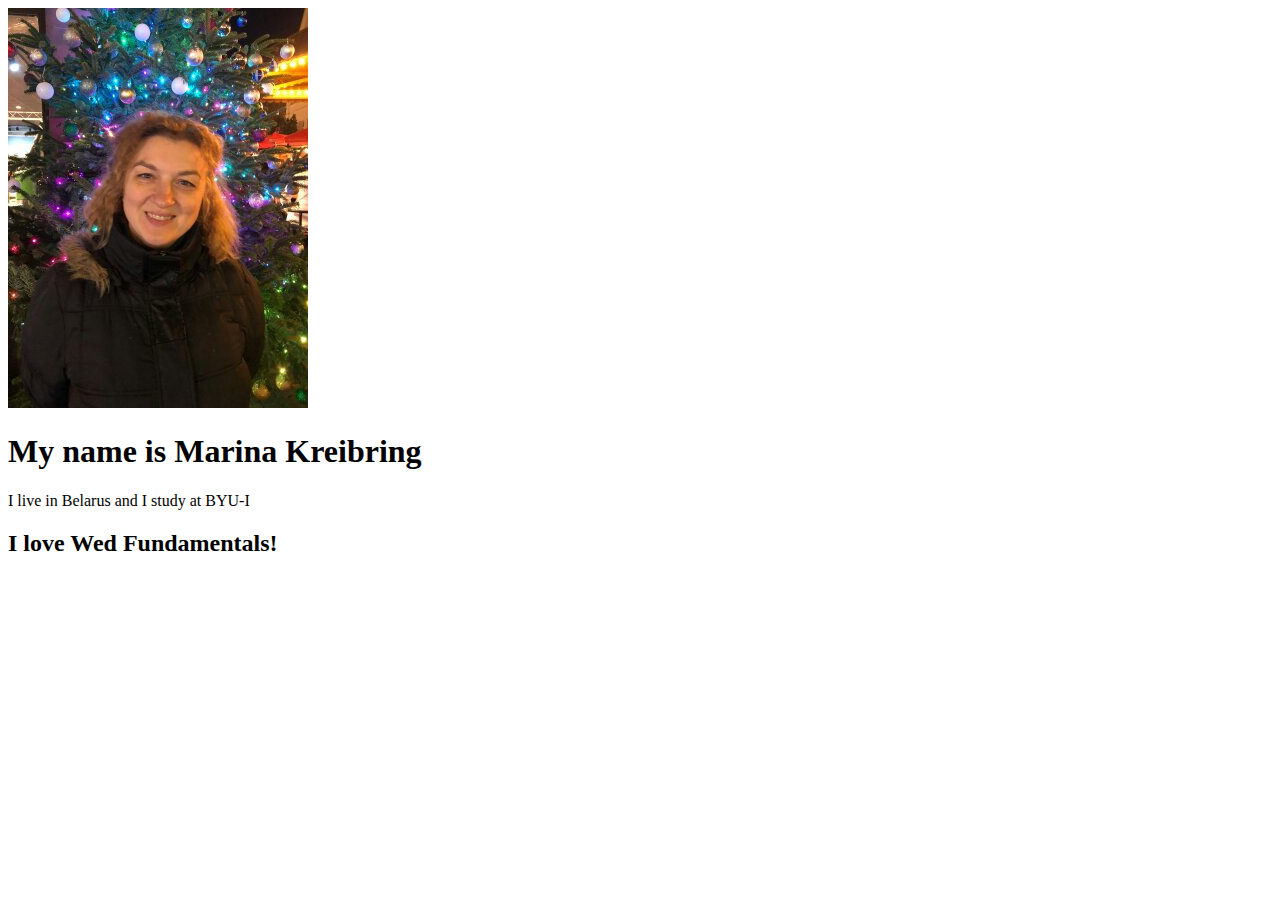
<file: aboutme/index.html>
<!DOCTYPE html>
<html lang="en">
<head>
    <meta charset="UTF-8">
    <meta http-equiv="X-UA-Compatible" content="IE=edge">
    <meta name="viewport" content="width=device-width, initial-scale=1.0">
    <title>Home Page</title>
</head>
<body>
    <img src="images/я.jpg" alt="me">
    <h1>My name is Marina Kreibring</h1>
    <p>I live in Belarus and I study at BYU-I</p>
    <h2>I love Wed Fundamentals!</h2>
</body>
</html>
</file>
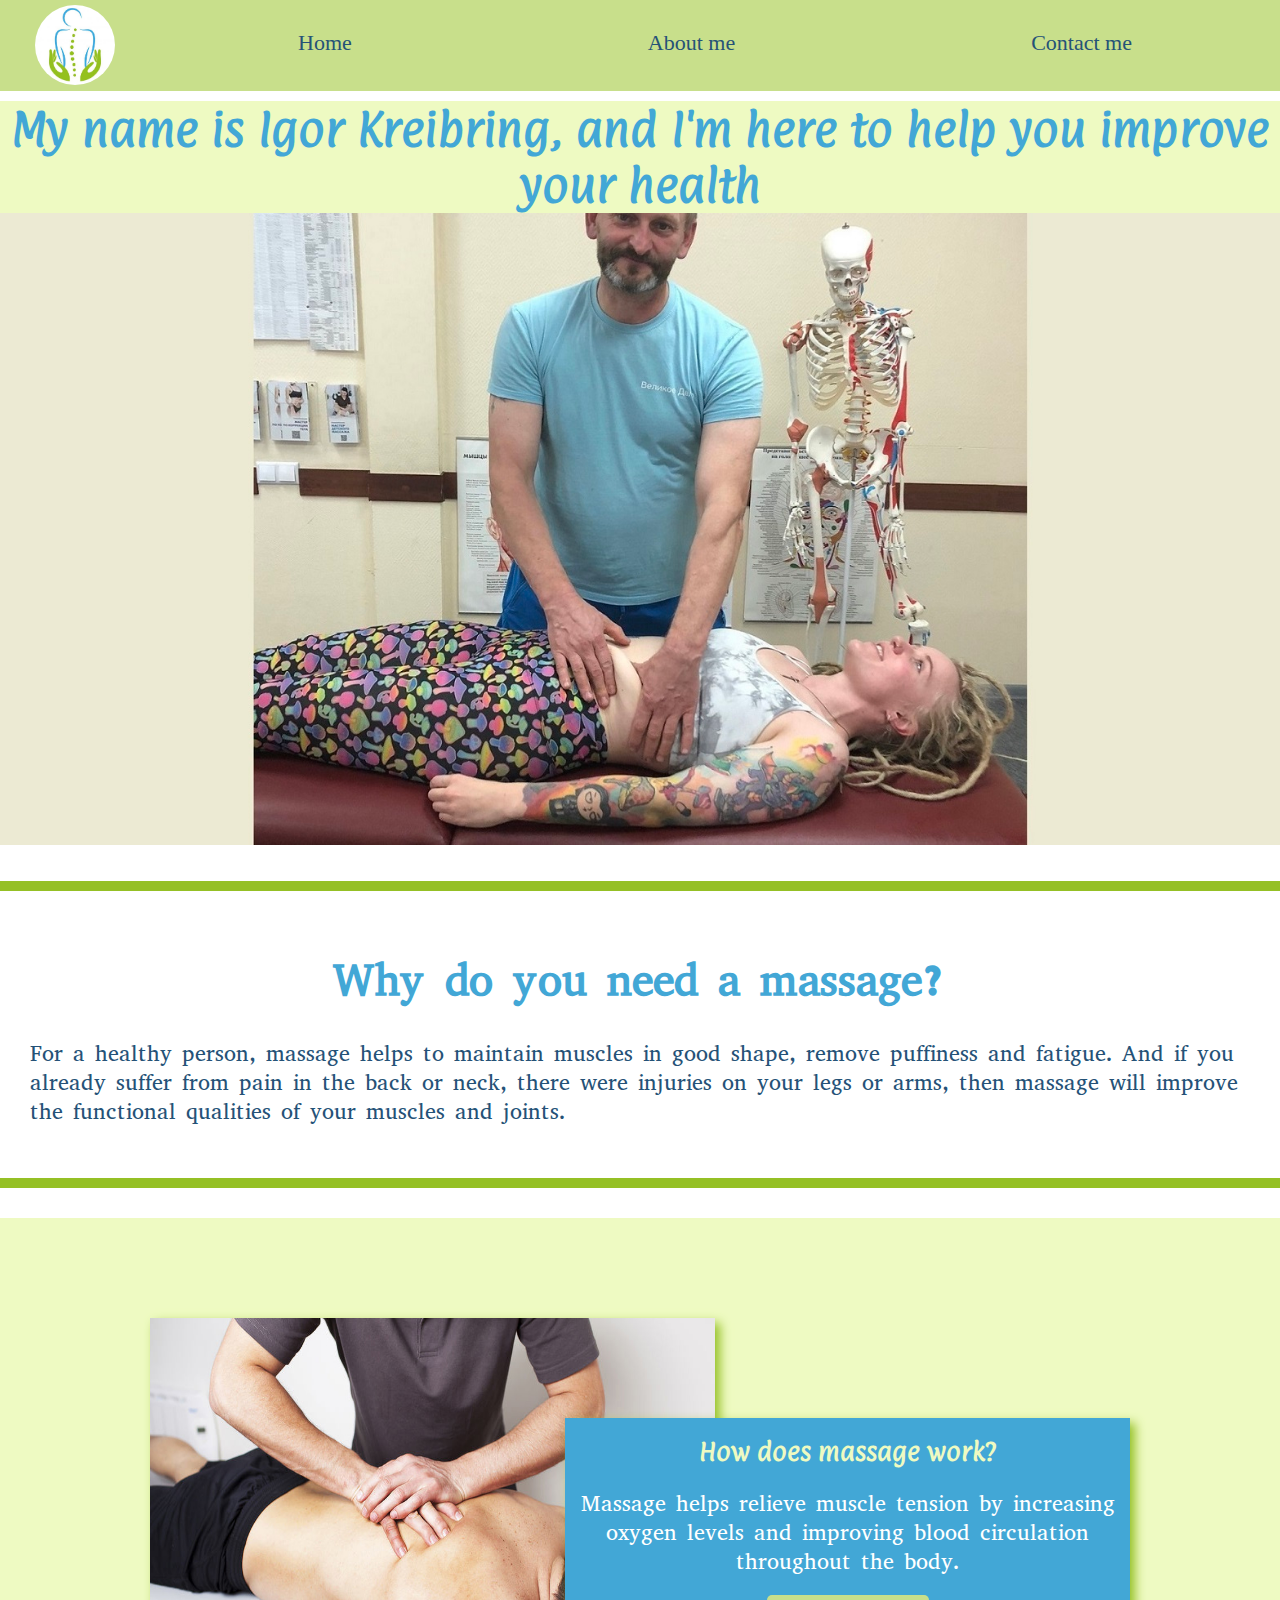
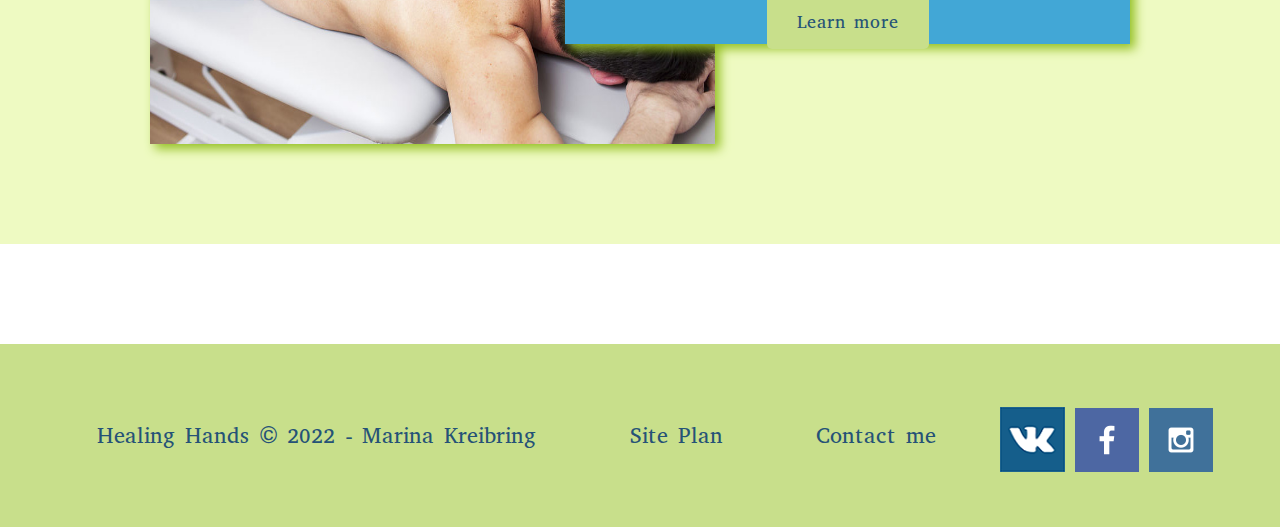
<file: healing_hands/index.html>
<!DOCTYPE html>
<html lang="en">
<head>
    <meta charset="UTF-8">
    <meta http-equiv="X-UA-Compatible" content="IE=edge">
    <meta name="viewport" content="width=device-width, initial-scale=1.0">
    <title>Healing Hands | Home</title>
    <link type="text/css" rel="stylesheet" href="styles/style.css">
</head>
<body id="content">
    <header >
        <a id="logo_link" href="index.html">
            <img class="logo" src="images/massage-logo.png" alt="Massage logo">
        </a>
        <nav>
            <a href="index.html">Home</a>
            <a href="aboutme.html">About me</a>
            <a href="contactme.html">Contact me</a>
        </nav>            
    </header>
    
    <main>
        <div id="home-grid">
            <div id="home-pic">
                <img id="home-img" src="images/me.jpg" alt="my foto">  
            </div>       
            <section id="home-msg">
                <h1 class="home-title">My name is Igor Kreibring, and I'm here to help you improve your health</h1>
            </section> 
        </div>
        
        <section class="intro">
            <h1>Why do you need a massage?</h1>
            <p>For a healthy person, massage helps to maintain muscles in good shape, remove puffiness and fatigue. 
                And if you already suffer from pain in the back or neck, there were injuries on your legs or arms, 
                then massage will improve the functional qualities of your muscles and joints.
            </p>
        </section>  

        <div id="client-grid">
            <div id="background"></div>
            <img class="client" src="images/massage-client.jpg" alt="client">
            <section class="msg">
                <h2>How does massage work?</h2>
                <p>Massage helps relieve muscle tension by increasing oxygen levels and improving blood circulation throughout the body.</p>
                <div class="button-box">
                    <a class="about-me" href="aboutme.html">Learn more</a>
                </div>                
            </section>
        </div>               
        
    </main>

    <footer>
        <p>Healing Hands &copy; 2022 - Marina Kreibring</p>
        <p><a href="site-plan.html">Site Plan</a></p>
        <p><a href="contactme.html">Contact me</a></p>
        <div class="social">
            <a href="https://vk.com" target="_blank">
               <img src="images/LogoVK.png" alt="vk icon">
            </a>
            <a href="https://facebook.com" target="_blank">
                <img src="images/facebook.png" alt="fb icon">
            </a>
            <a href="https://instagram.com" target="_blank">
                <img src="images/instagram.png" alt="instagram icon">
            </a>
        </div>
    </footer>
</body>
</html>
</file>
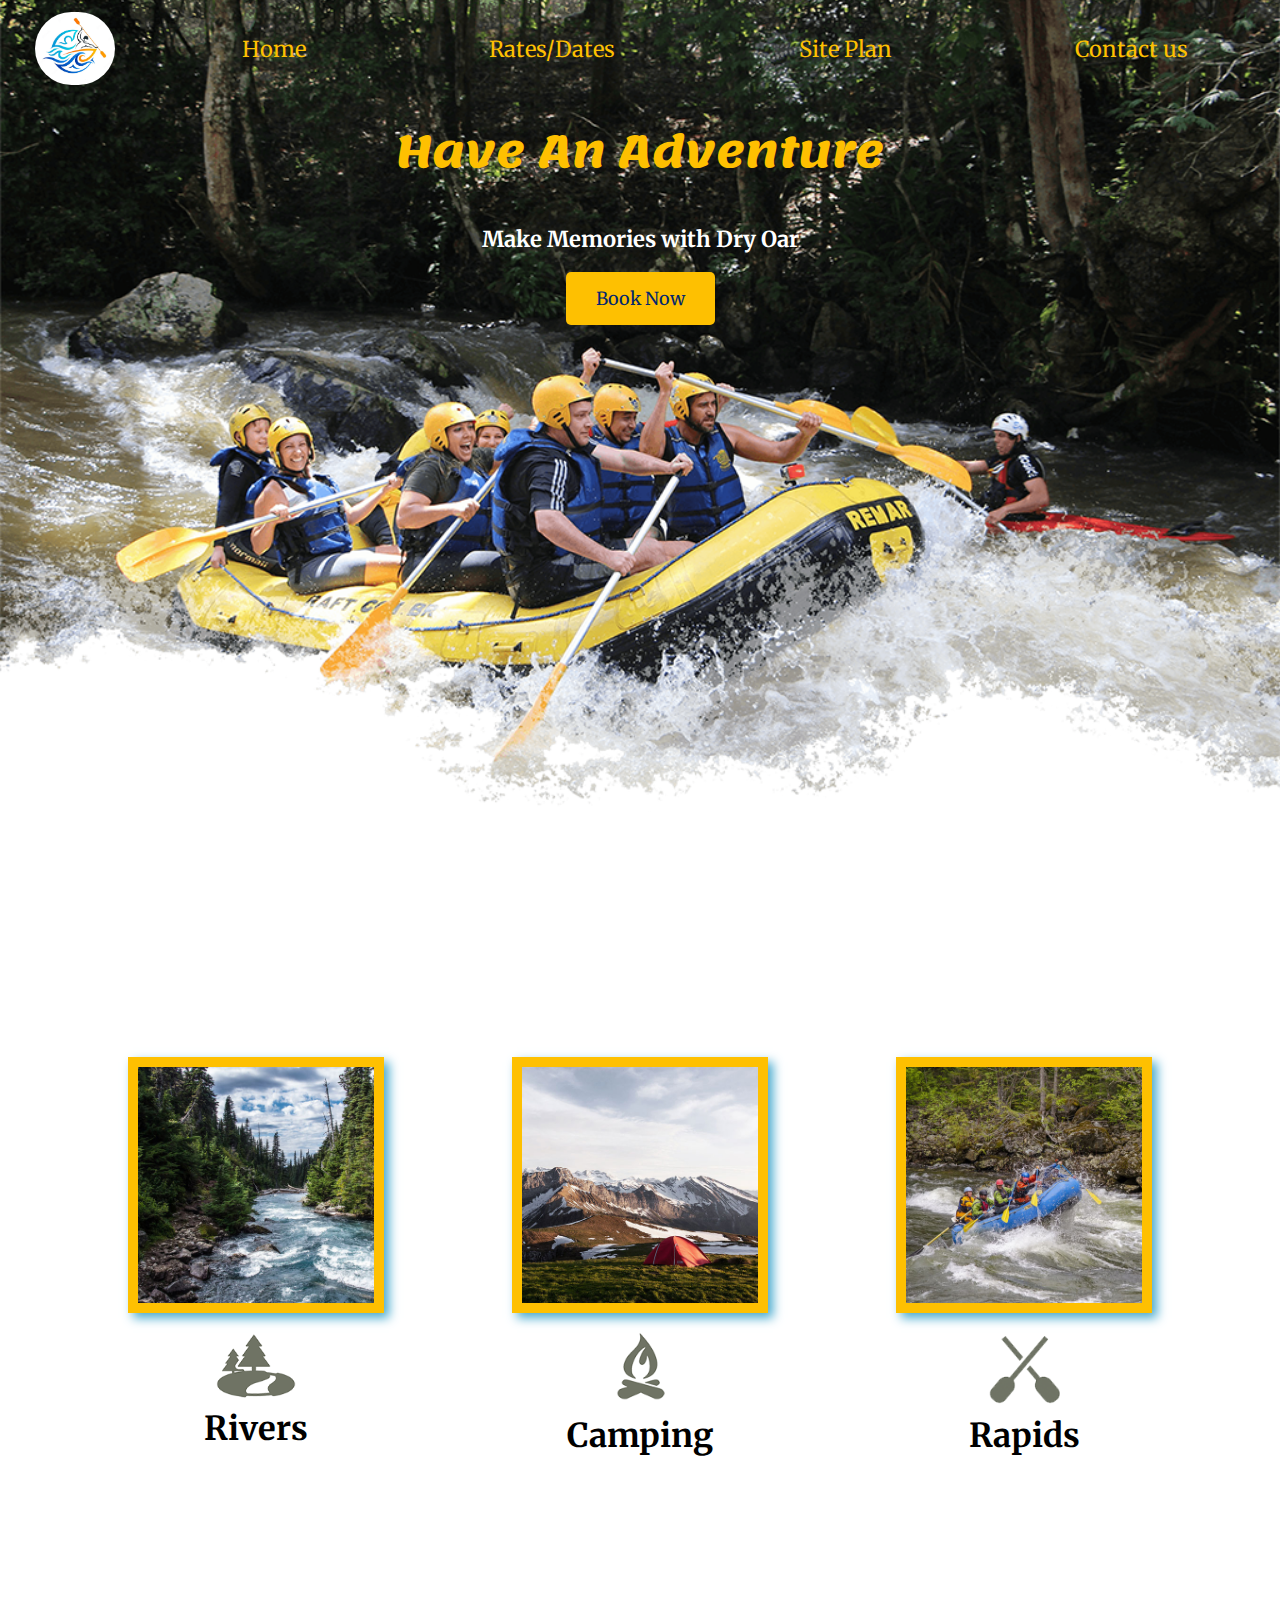
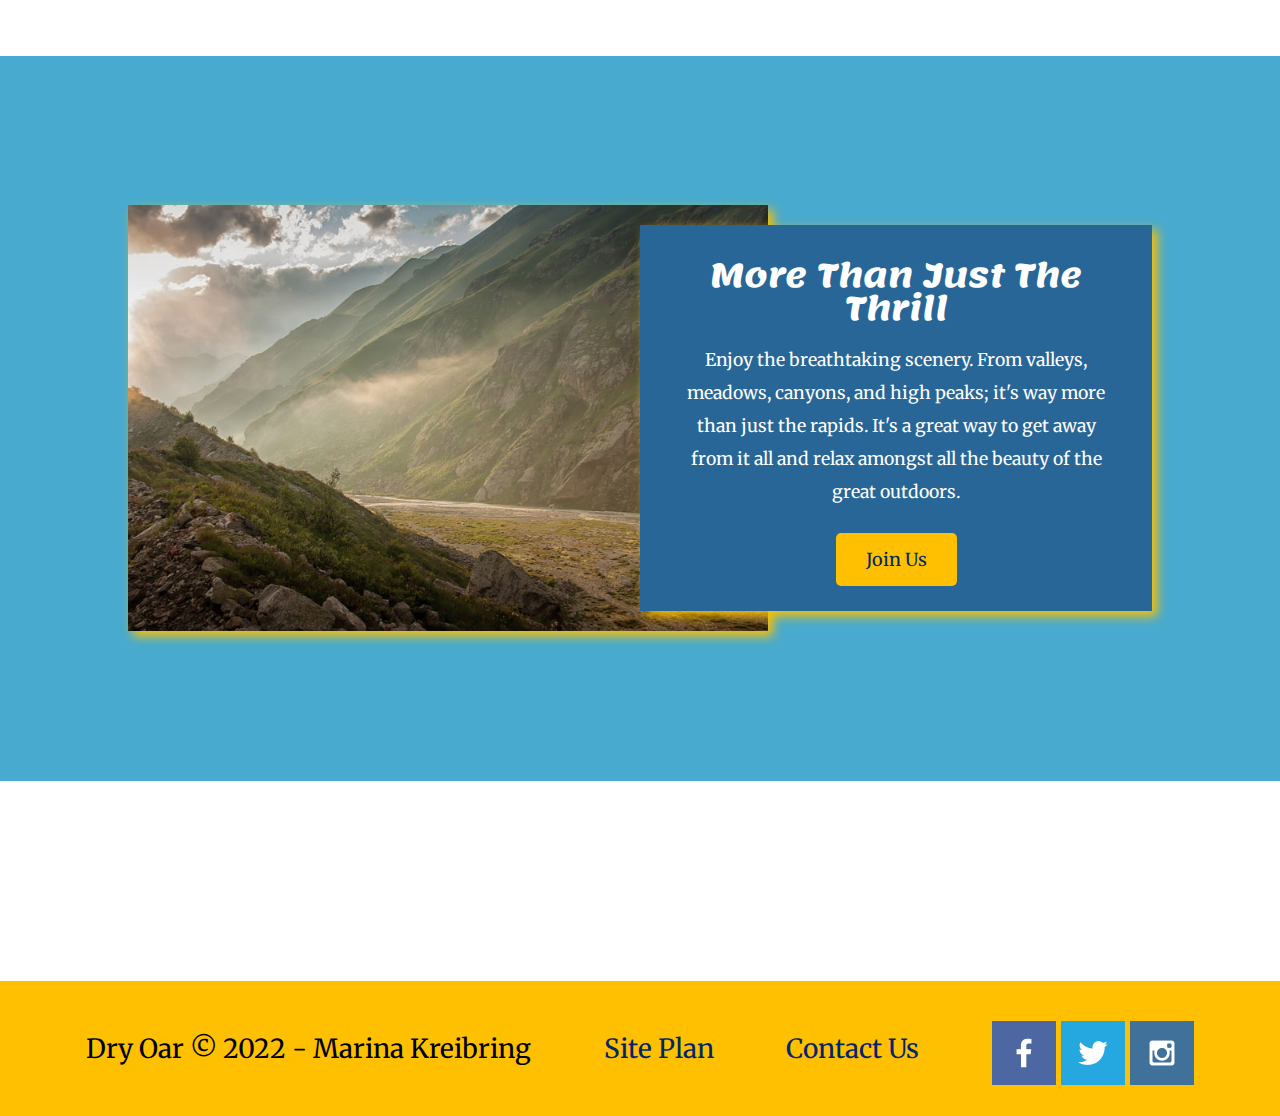
<file: wwr/index.html>
<!DOCTYPE html>
<html lang="en">
<head>
    <link type="text/css" rel="stylesheet" href="styles/style.css">
    <meta charset="UTF-8">
    <meta http-equiv="X-UA-Compatible" content="IE=edge">
    <meta name="viewport" content="width=device-width, initial-scale=1.0">
    <title>Whitewater Rafting Vacations | Dry Oar Boating | Home</title>
</head>
<body>
    <div id="content">

        <header>
        <a id="logo_link" href="index.html">
            <img class="logo" src="images/logo.png" alt="Dry Oar logo">
        </a>
        <nav>
            <a href="index.html">Home</a>
            <a href="rates-dates.html">Rates/Dates</a>
            <a href="site-plan-rafting.html">Site Plan</a>
            <a href="contactus.html">Contact us</a>
        </nav>
        </header>
        <div id="hero">
            <div id="hero-box">
                <img id="hero-img" src="images/hero.png" alt="People enjoying rafting">         
            </div>
            <section id="hero-msg">
                <h1 class="home-title">Have An Adventure</h1>
                <h4>Make Memories with Dry Oar</h4>
                <div class="button-box">
                    <a class="book" href="rates.html">Book Now</a>
                </div>
            </section>   
        </div>
        <main class="home-grid">
            <section class="rivers-card">
                <img class="card-img" src="images/rivers.jpg" alt="river in forest">
                <img class="icon" src="images/river_icon.png" alt="river icon">
                <h2>Rivers</h2>
            </section>
            <section class="camping-card">
                <img class="card-img" src="images/camping.jpg" alt="tent in mountains">
                <img class="icon" src="images/fire_icon.png" alt="fire icon">
                <h2>Camping</h2>
            </section>
            <section class="rapids-card">
                <img class="card-img" src="images/rapids.jpg" alt="rafting boat">
                <img class="icon" src="images/oars.png" alt="oars icon">
                <h2>Rapids</h2>
            </section>
            <div id="background"></div>
            <img class="mountains" src="images/mountains.jpg" alt="Misty mountains">
            <section class="msg">
                <h2>More Than Just The Thrill</h2>
                <p>Enjoy the breathtaking scenery. From valleys, meadows, canyons, and high peaks; it's way more than just the rapids. It's a great way to get away from it all and relax amongst all the beauty of the great outdoors.</p>
                <a class="join" href="rivers.html">Join Us</a>
            </section>
        </main>
        <footer>
            <p>Dry Oar &copy; 2022 - Marina Kreibring</p>
            <p><a href="site-plan-rafting.html">Site Plan</a></p>
            <p><a href="contactus.html">Contact Us</a></p>
            <div class="social">
                <a href="https://facebook.com" target="_blank">
                    <img src="images/facebook.png" alt="fb icon">
                </a>
                <a href="https://twitter.com" target="_blank">
                   <img src="images/twitter.png" alt="twitter icon">
                </a>
                <a href="https://instagram.com" target="_blank">
                    <img src="images/instagram.png" alt="instagram icon">
                </a>
            </div>
        </footer>
    </div>
</body>
</html>
</file>
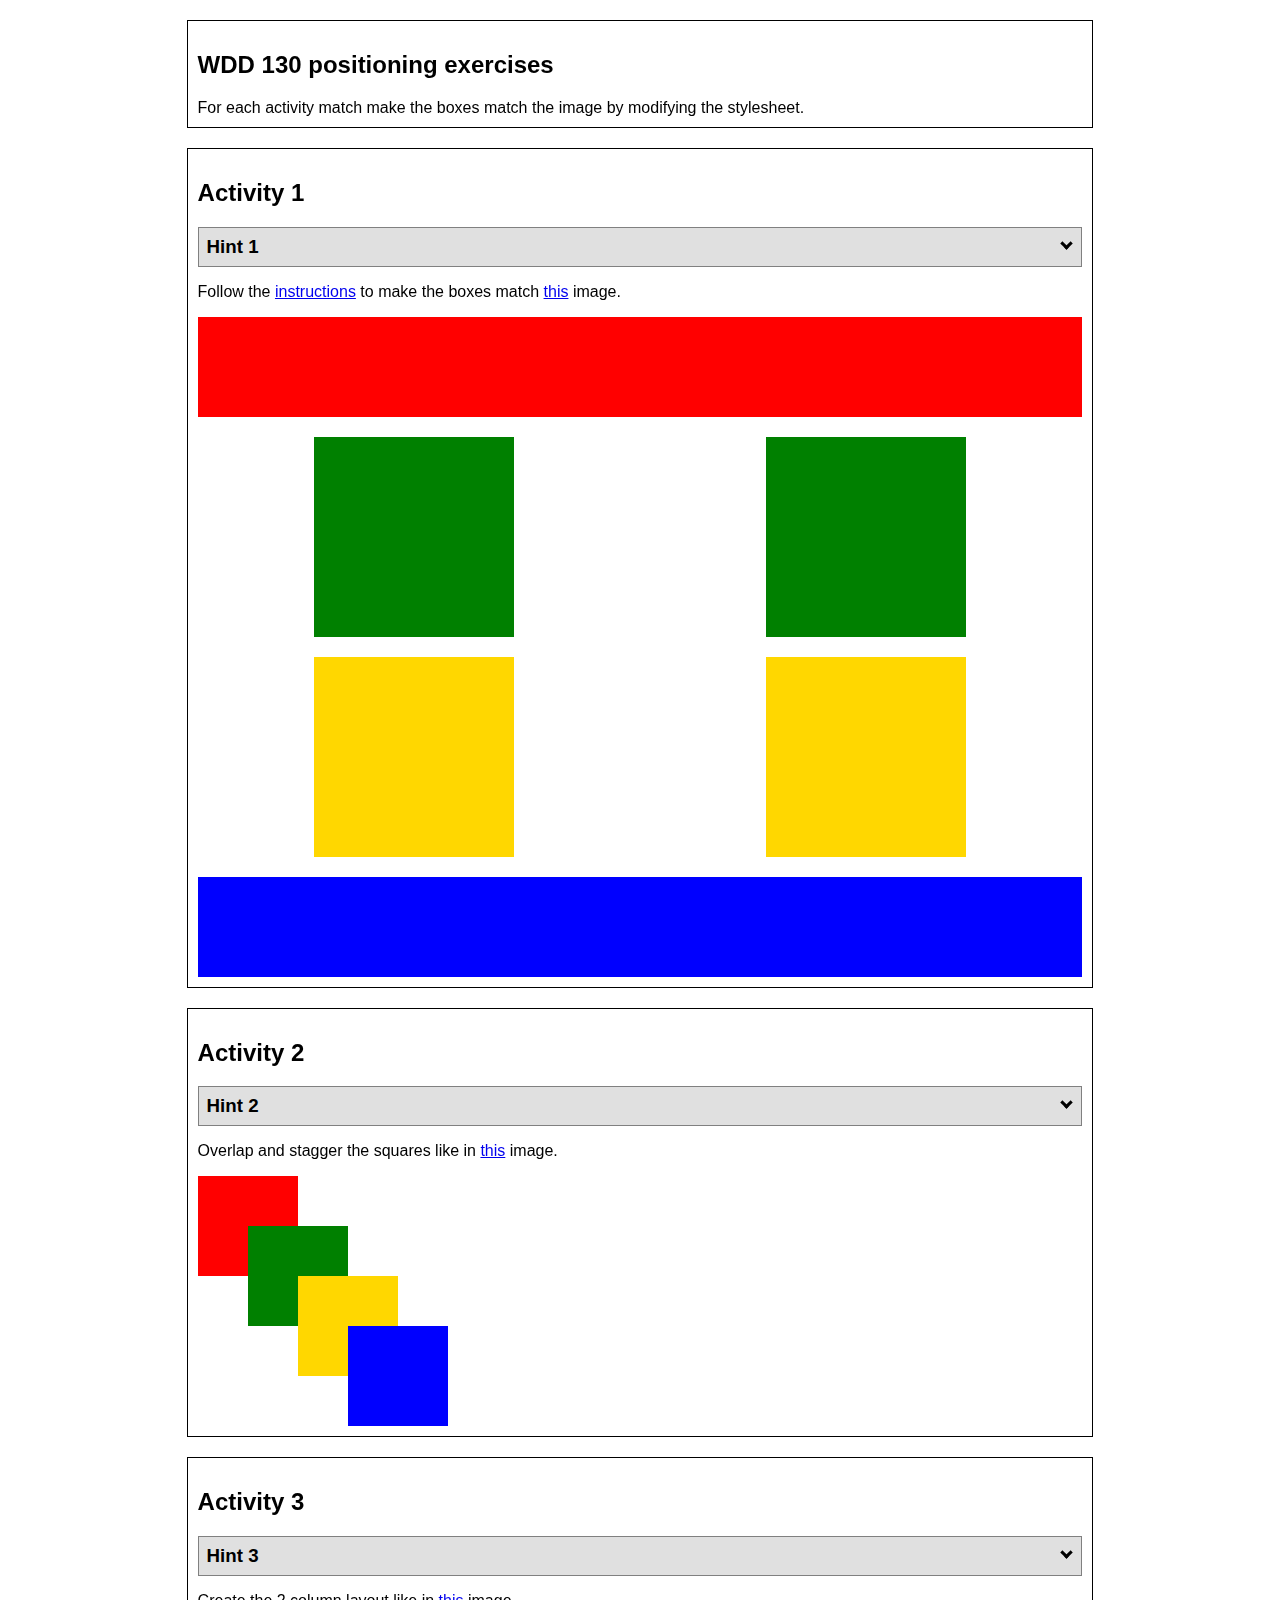
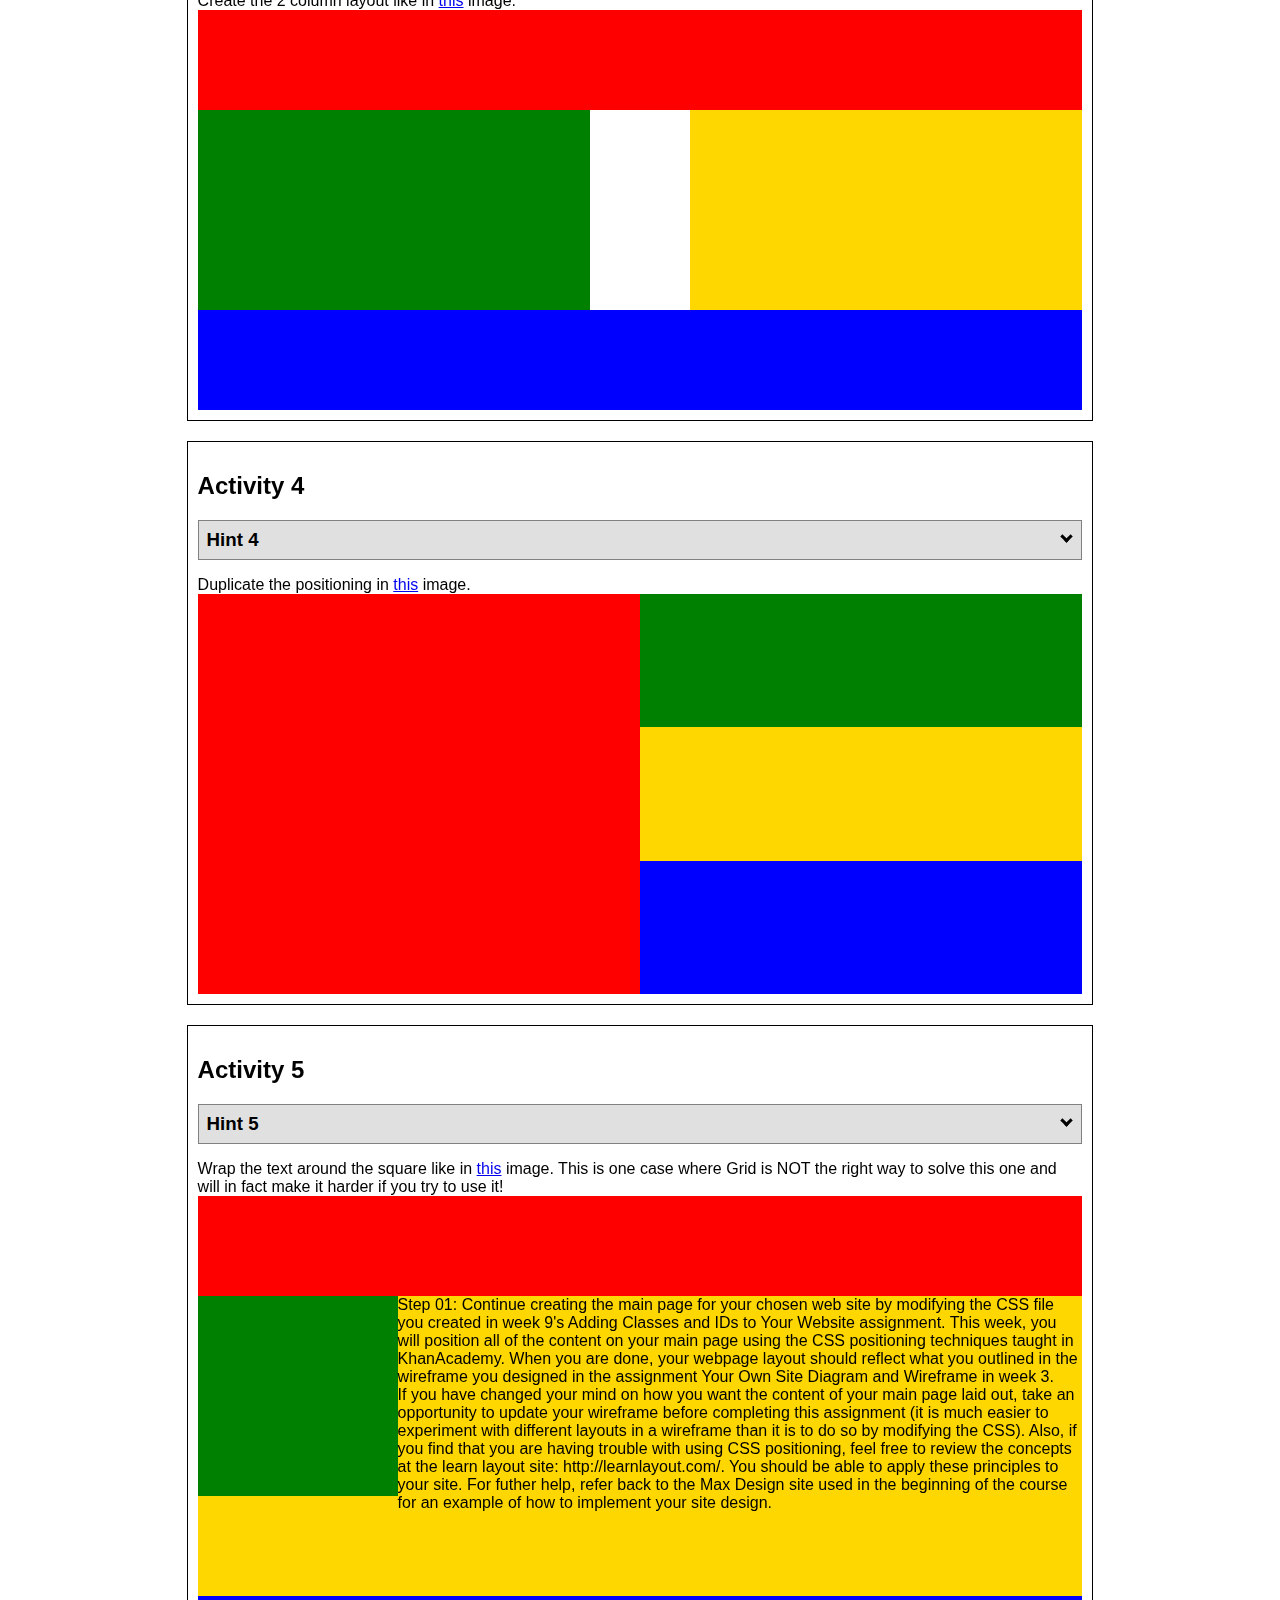
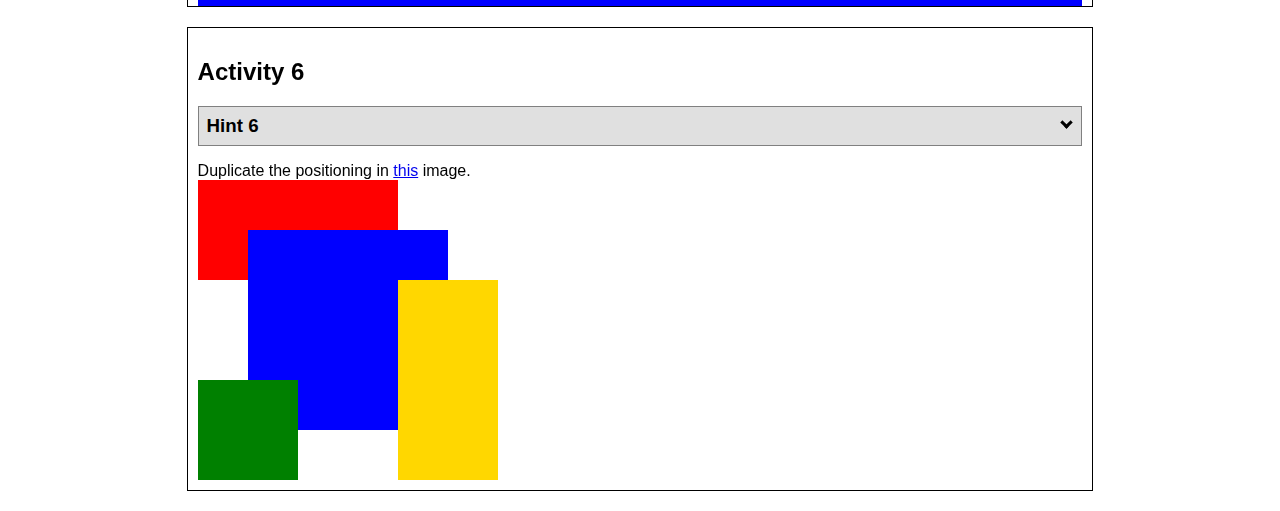
<file: positioning.html>
<!DOCTYPE html>
<html lang="en">
  <head>
    <!-- HTML - Name: positioning.html -->
    <title>Positioning Activity</title>
    <link rel="stylesheet" type="text/css" href="positionstyles.css" />
  </head>
  <body>
    <div class="activity">
      <h2>WDD 130 positioning exercises</h2>
      For each activity match make the boxes match the image by modifying the stylesheet.</div>
    <div class="activity">
      <h2>Activity 1</h2>
      <section class="hint"><input type="checkbox" ><i></i> <h3>Hint 1</h3><div><p>Check out the <a href="https://byui-wdd.github.io/wdd130/activities/w06-css-positioning.html" target="_blank">activity instructions</a> in Ilearn!</p></div></section>
      <p>Follow the <a href="https://byui-wdd.github.io/wdd130/activities/w06-css-positioning.html" target="_blank">instructions</a> to make the boxes match  <a href="https://byui-wdd.github.io/wdd130/images/example1.png" target="_blank">this</a> image.</p>
      <div class="content1" >
        <div class="red1" ></div>
        <div class="green1" ></div>
        <div class="green1" ></div>
        <div class="yellow1"></div>
        <div class="yellow1"></div>
        <div class="blue1"></div>
      </div>
    </div>
    <div class="activity">
      <h2>Activity 2</h2>
      <section class="hint"><input type="checkbox" > <h3>Hint 2</h3><i></i><div><p>Remember that the best way to shift elements around slightly on the page is with Margins.  You could also use Grid.  Either would work for this. If you choose margin, you can use a <em>negative</em> margin. (ie margin-top: -20px;)</p><h4>Properties used:</h4><ul><li>margin-top, margin-left</li><li>...or...</li><li>grid-template-columns: 50px 50px 50px 50px 50px </li></ul></div></section>
      <p>Overlap and stagger the squares like in <a href="https://byui-wdd.github.io/wdd130/images/example2.png" target="_blank">this</a> image.</p>
      <div class="content2" >
        <div class="red2" ></div>
        <div class="green2" ></div>
        <div class="yellow2"></div>
        <div class="blue2"></div>
      </div>
    </div>
    <div class="activity">
      <h2>Activity 3</h2>
      <section class="hint"><input type="checkbox" > <h3>Hint 3</h3><i></i><div><p>This one is going to be best solved with CSS Grid. Remember to make the boxes the right width first...then start moving them around. </p><h4>Properties used:</h4><ul><li>display:grid;</li><li>grid-template-columns:</li><li>grid-column-gap:</li>
        <li>grid-column:</li>  </ul></div></section>
      Create the 2 column layout like in <a href="https://byui-wdd.github.io/wdd130/images/example3.png" target="_blank">this</a>  image.
      <div class="content3" >
        <div class="red3" ></div>
        <div class="green3" ></div>
        <div class="yellow3"></div>
        <div class="blue3"></div>
      </div>
    </div>
    <div class="activity">
      <h2>Activity 4</h2>
      <section class="hint"><input type="checkbox" > <h3>Hint 4</h3><i></i><div><p>For the others we have been primarily concerned with width. For this one you will need to adjust height as well. </p><h4>Properties used:</h4><ul><li>display:grid;</li><li>grid-template-columns:</li><li>grid-row:</li></ul></div></section>
      Duplicate the positioning in <a href="https://byui-wdd.github.io/wdd130/images/example4.png" target="_blank">this</a> image. 
      <div class="content4" >
        <div class="red4" ></div>
        <div class="green4" ></div>
        <div class="yellow4"></div>
        <div class="blue4"></div>
      </div>
    </div>

    <div class="activity">
      <h2>Activity 5</h2>
      <section class="hint"><input type="checkbox" > <h3>Hint 5</h3><i></i><div><p>Grid is <strong>not</strong> the right way to do this.  In fact there is only one way to really do that...and that is with float. Remember that we float the thing we want the text to wrap around.  Also remember to start by making all the shapes the right size and shape.</p><h4>Properties used:</h4><ul><li>float: left;</li></ul></div></section>
      Wrap the text around the square like in <a href="https://byui-wdd.github.io/wdd130/images/example5.png" target="_blank">this</a> image. This is one case where Grid is NOT the right way to solve this one and will in fact make it harder if you try to use it!
      <div class="content5" >
        <div class="red5" ></div>
        <div class="green5" ></div>
        <div class="yellow5">Step 01: Continue creating the main page for your chosen web site by modifying the CSS file you created in week 9's Adding Classes and IDs to Your Website assignment. This week, you will position all of the content on your main page using the CSS positioning techniques taught in KhanAcademy. When you are done, your webpage layout should reflect what you outlined in the wireframe you designed in the assignment Your Own Site Diagram and Wireframe in week 3. <br />
          If you have changed your mind on how you want the content of your main page laid out, take an opportunity to update your wireframe before completing this assignment (it is much easier to experiment with different layouts in a wireframe than it is to do so by modifying the CSS). Also, if you find that you are having trouble with using CSS positioning, feel free to review the concepts at the learn layout site: http://learnlayout.com/. You should be able to apply these principles to your site. For futher help, refer back to the Max Design site used in the beginning of the course for an example of how to implement your site design.</div>
        <div class="blue5"></div>
      </div>
    </div>
    <div class="activity">
      <h2>Activity 6</h2>
      <section class="hint"><input type="checkbox" > <h3>Hint 6</h3><i></i><div><p>This one is all about visualizing the grid behind the layout. If you are having a hard time doing that first: all the sizes are even multiples of 100, and second here is another example with the lines drawn: <a href="https://byui-wdd.github.io/wdd130/images/example6-hint.png" target="_blank">example 6 with lines</a>. For this one you will find it easiest if you use px for the column width. You can also use <kbd>z-index</kbd> to control the element layering.    </p><h4>Properties used:</h4><ul><li>display:grid;</li><li>grid-template-columns:</li><li>grid-column:</li><li>grid-row:</li><li><a href="https://www.w3schools.com/cssref/pr_pos_z-index.asp" target="_blank">z-index:</a></li></ul></div></section>
      Duplicate the positioning in <a href="https://byui-wdd.github.io/wdd130/images/example6.png" target="_blank">this</a> image.
      <div class="content6" >
        <div class="red6" ></div>
        <div class="green6" ></div>
        <div class="yellow6"></div>
        <div class="blue6"></div>
      </div>
    </div>
  </body>
</html>
</file>
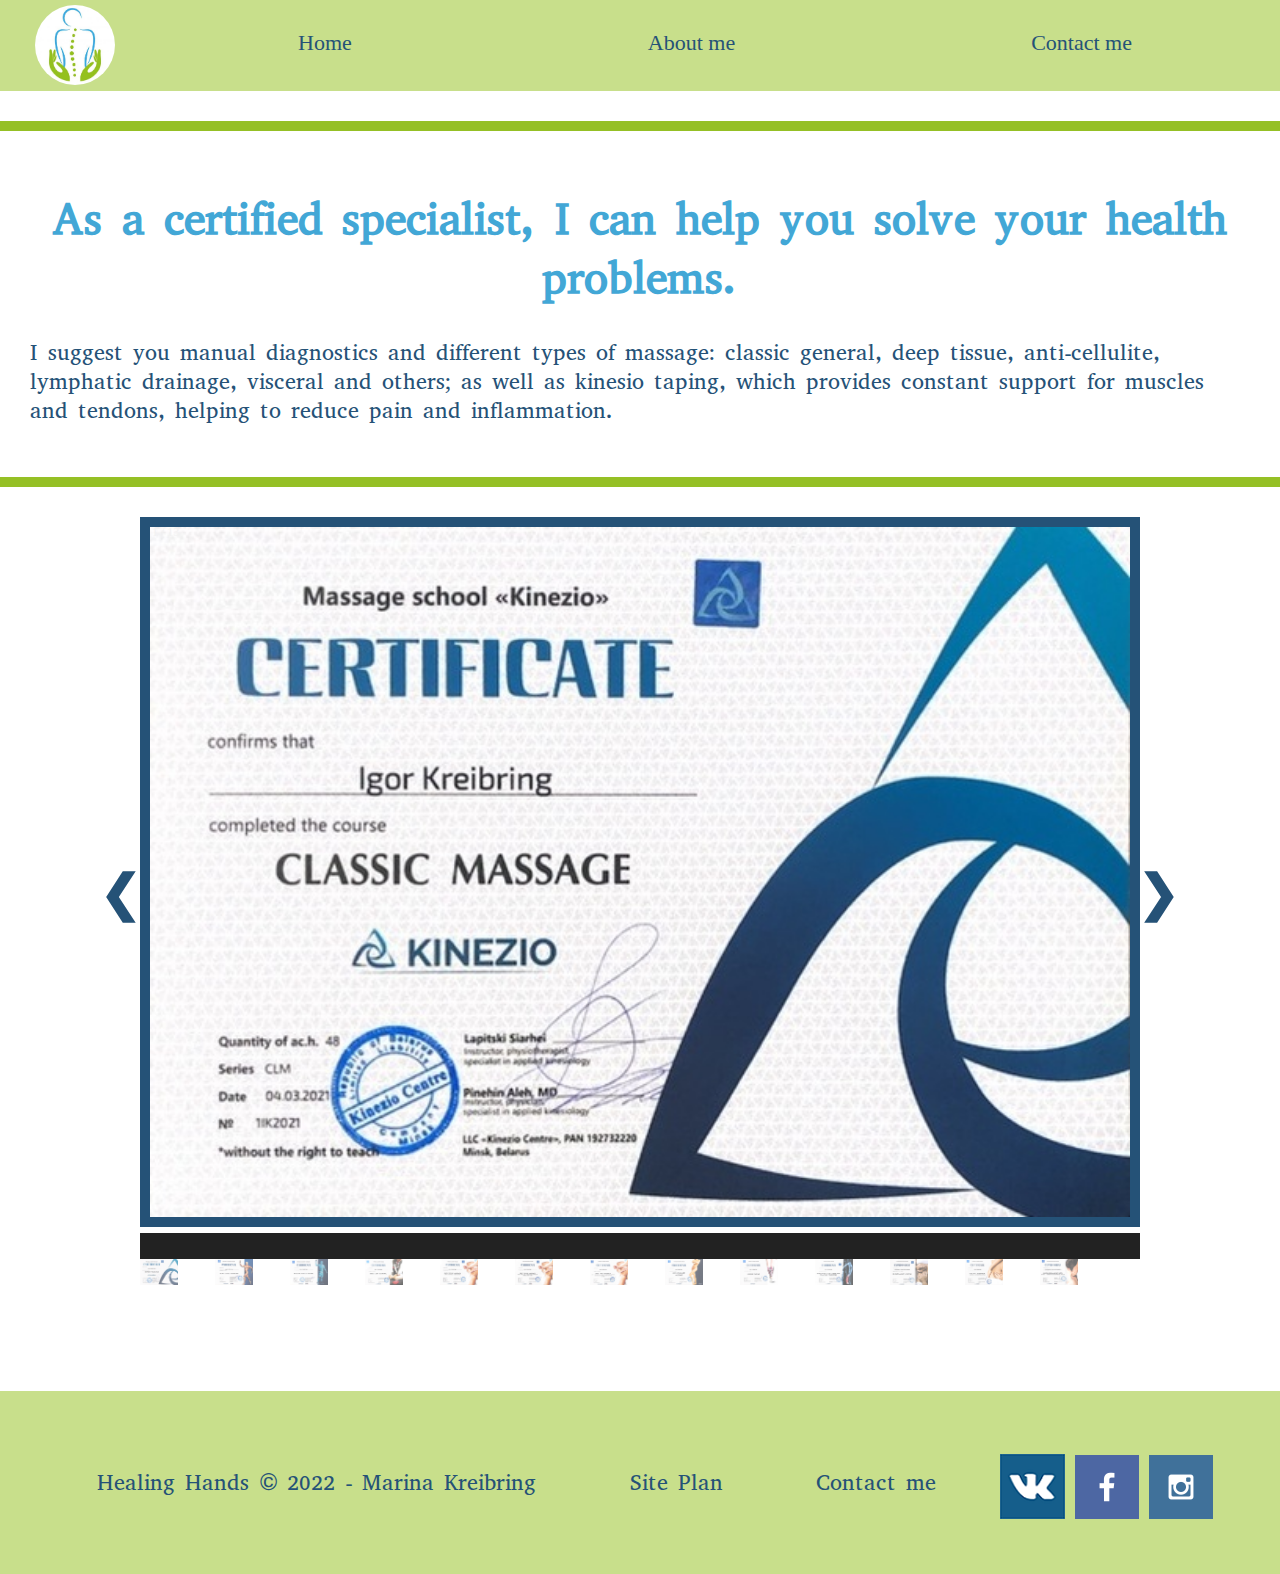
<file: healing_hands/aboutme.html>
<!DOCTYPE html>
<html lang="en">
<head>
    <meta charset="UTF-8">
    <meta http-equiv="X-UA-Compatible" content="IE=edge">
    <meta name="viewport" content="width=device-width, initial-scale=1.0">
    <title>Healing Hands | About Me</title>
    <link type="text/css" rel="stylesheet" href="styles/style.css">
</head>
<body id="content">
    <header >
        <a id="logo_link" href="index.html">
            <img class="logo" src="images/massage-logo.png" alt="Massage logo">
        </a>
        <nav>
            <a href="index.html">Home</a>
            <a href="aboutme.html">About me</a>
            <a href="contactme.html">Contact me</a>
        </nav>              
    </header>

    <main>
        <section class="intro">
            <h1>As a certified specialist, I can help you solve your health problems.</h1>
            <p>I suggest you manual diagnostics and different types of massage: classic general, deep tissue,
                anti-cellulite, lymphatic drainage, visceral and others;
                as well as kinesio taping, which provides constant support for muscles and tendons, helping to reduce pain and inflammation.
            </p>
        </section>
            <!-- Container for the image gallery -->
        <div class="container">
            <!-- Full-width images with number text -->
            <div class="mySlides">
                <div class="numbertext">1 / 13</div>
                <img src="images/crt1.jpg" alt="c1" style="width: 100%">
            </div>
  
            <div class="mySlides">
                <div class="numbertext">2 / 13</div>
                <img src="images/crt2.jpg" alt="c2" style="width:100%">
            </div>
  
            <div class="mySlides">
                <div class="numbertext">3 / 13</div>
                <img src="images/crt3.jpg" alt="c3" style="width:100%">
            </div>
  
            <div class="mySlides">
                <div class="numbertext">4 / 13</div>
                <img src="images/crt4.jpg" alt="c4" style="width:100%">
            </div>
  
            <div class="mySlides">
                <div class="numbertext">5 / 13</div>
                <img src="images/crt5.jpg" alt="c5" style="width:100%">
            </div>
  
            <div class="mySlides">
                <div class="numbertext">6 / 13</div>
                <img src="images/crt6.jpg" alt="c6" style="width:100%">
            </div>

            <div class="mySlides">
                <div class="numbertext">7 / 13</div>
                <img src="images/crt7.jpg" alt="c7" style="width:100%">
            </div>
  
            <div class="mySlides">
                <div class="numbertext">8 / 13</div>
                <img src="images/crt8.jpg" alt="c8" style="width:100%">
            </div>
  
            <div class="mySlides">
                <div class="numbertext">9 / 13</div>
                <img src="images/crt9.jpg" alt="c9" style="width:100%">
            </div>
  
            <div class="mySlides">
                <div class="numbertext">10 / 13</div>
                <img src="images/crt10.jpg" alt="c10" style="width:100%">
            </div>
  
            <div class="mySlides">
                <div class="numbertext">11 / 13</div>
                <img src="images/crt11.jpg" alt="c11" style="width:100%">
            </div>
  
            <div class="mySlides">
                <div class="numbertext">12 / 13</div>
                <img src="images/crt12.jpg" alt="c12" style="width:100%">
            </div>

            <div class="mySlides">
                <div class="numbertext">13 / 13</div>
                <img src="images/crt13.jpg" alt="c13" style="width:100%">
            </div>
  
            <!-- Next and previous buttons -->
            <a class="prev" onclick="plusSlides(-1)">&#10094;</a>
            <a class="next" onclick="plusSlides(1)">&#10095;</a>
  
            <!-- Image text -->
            <div class="caption-container">
                <p id="caption"></p>
            </div>
  
            <!-- Thumbnail images -->
            <div class="row">
                <div class="column">
                    <img class="demo cursor" src="images/crt1.jpg" style="width: 50%" onclick="currentSlide(1)" alt="cert1">
                </div>
                <div class="column">
                    <img class="demo cursor" src="images/crt2.jpg" style="width:50%" onclick="currentSlide(2)" alt="cert2">
                </div>
                <div class="column">
                    <img class="demo cursor" src="images/crt3.jpg" style="width:50%" onclick="currentSlide(3)" alt="cert3">
                </div>
                <div class="column">
                    <img class="demo cursor" src="images/crt4.jpg" style="width:50%" onclick="currentSlide(4)" alt="cert4">
                </div>
                <div class="column">
                    <img class="demo cursor" src="images/crt5.jpg" style="width:50%" onclick="currentSlide(5)" alt="cert5">
                </div>
                <div class="column">
                    <img class="demo cursor" src="images/crt6.jpg" style="width:50%" onclick="currentSlide(6)" alt="cert6">
                </div>
                <div class="column">
                    <img class="demo cursor" src="images/crt7.jpg" style="width:50%" onclick="currentSlide(7)" alt="cert7">
                </div>
                <div class="column">
                    <img class="demo cursor" src="images/crt8.jpg" style="width:50%" onclick="currentSlide(8)" alt="cert8">
                </div>
                <div class="column">
                    <img class="demo cursor" src="images/crt9.jpg" style="width:50%" onclick="currentSlide(9)" alt="cert9">
                </div>
                <div class="column">
                    <img class="demo cursor" src="images/crt10.jpg" style="width:50%" onclick="currentSlide(10)" alt="cert10">
                </div>
                <div class="column">
                    <img class="demo cursor" src="images/crt11.jpg" style="width:50%" onclick="currentSlide(11)" alt="cert11">
                </div>
                <div class="column">
                    <img class="demo cursor" src="images/crt12.jpg" style="width:50%" onclick="currentSlide(12)" alt="cert12">
                </div>
                <div class="column">
                    <img class="demo cursor" src="images/crt13.jpg" style="width:50%" onclick="currentSlide(13)" alt="cert13">
                </div>
            </div>
            <!--javacsript-->
            <script>
                let slideIndex = 1;
                showSlides(slideIndex);
                // Next/previous controls
                function plusSlides(n) {
                    showSlides(slideIndex += n);
                }
                // Thumbnail image controls
                function currentSlide(n) {
                    showSlides(slideIndex = n);
                }
                function showSlides(n) {
                    let i;
                    let slides = document.getElementsByClassName("mySlides");
                    let dots = document.getElementsByClassName("dot");
                    if (n > slides.length) {slideIndex = 1}
                    if (n < 1) {slideIndex = slides.length}
                    for (i = 0; i < slides.length; i++) {
                        slides[i].style.display = "none";
                    }
                    for (i = 0; i < dots.length; i++) {
                        dots[i].className = dots[i].className.replace(" active", "");
                    }
                    slides[slideIndex-1].style.display = "block";
                    dots[slideIndex-1].className += " active";
                }
            </script>
        </div>
        
        
    </main>
    
    <footer>
        <p>Healing Hands &copy; 2022 - Marina Kreibring</p>
        <p><a href="site-plan.html">Site Plan</a></p>
        <p><a href="contactme.html">Contact me</a></p>
        <div class="social">
            <a href="https://vk.com" target="_blank">
                <img src="images/LogoVK.png" alt="vk icon">
            </a>
            <a href="https://facebook.com" target="_blank">
                <img src="images/facebook.png" alt="fb icon">
            </a>             
            <a href="https://instagram.com" target="_blank">
                <img src="images/instagram.png" alt="instagram icon">
            </a>
        </div>
    </footer>
</body>
</html>
</file>
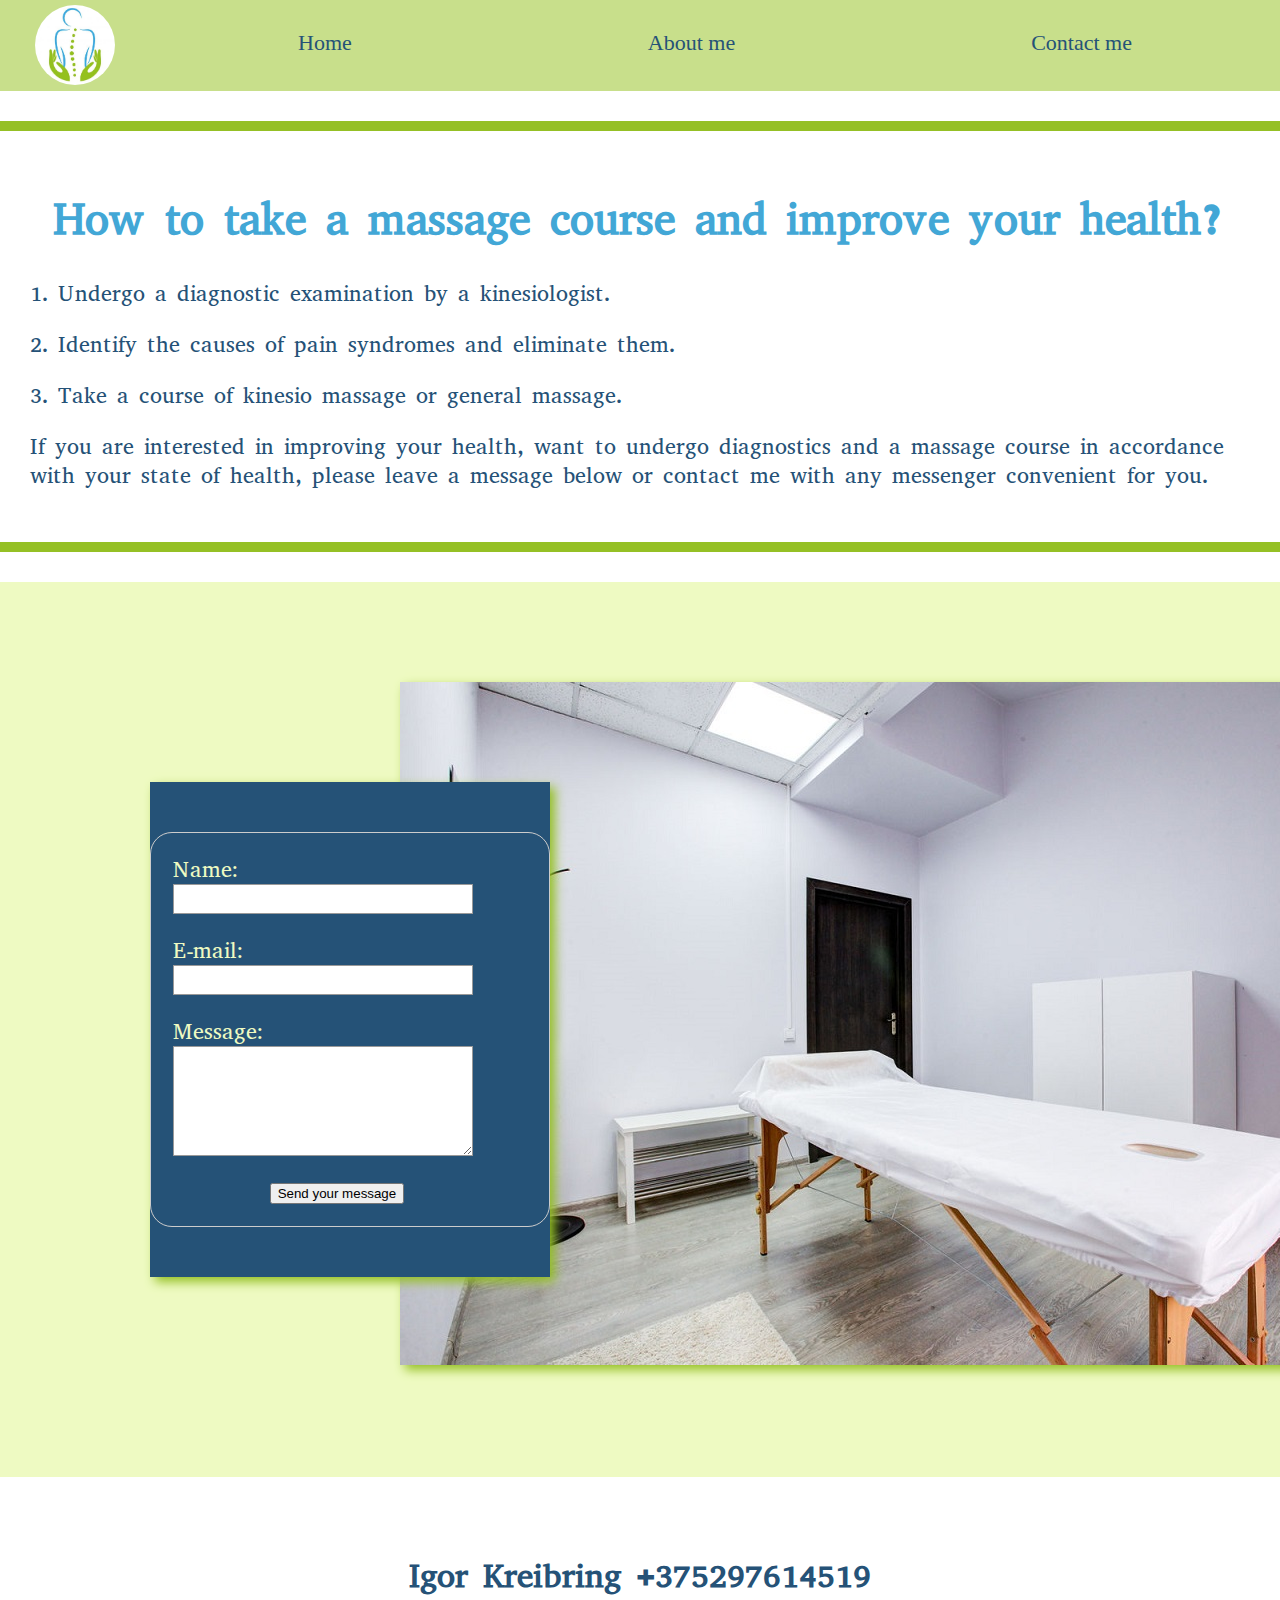
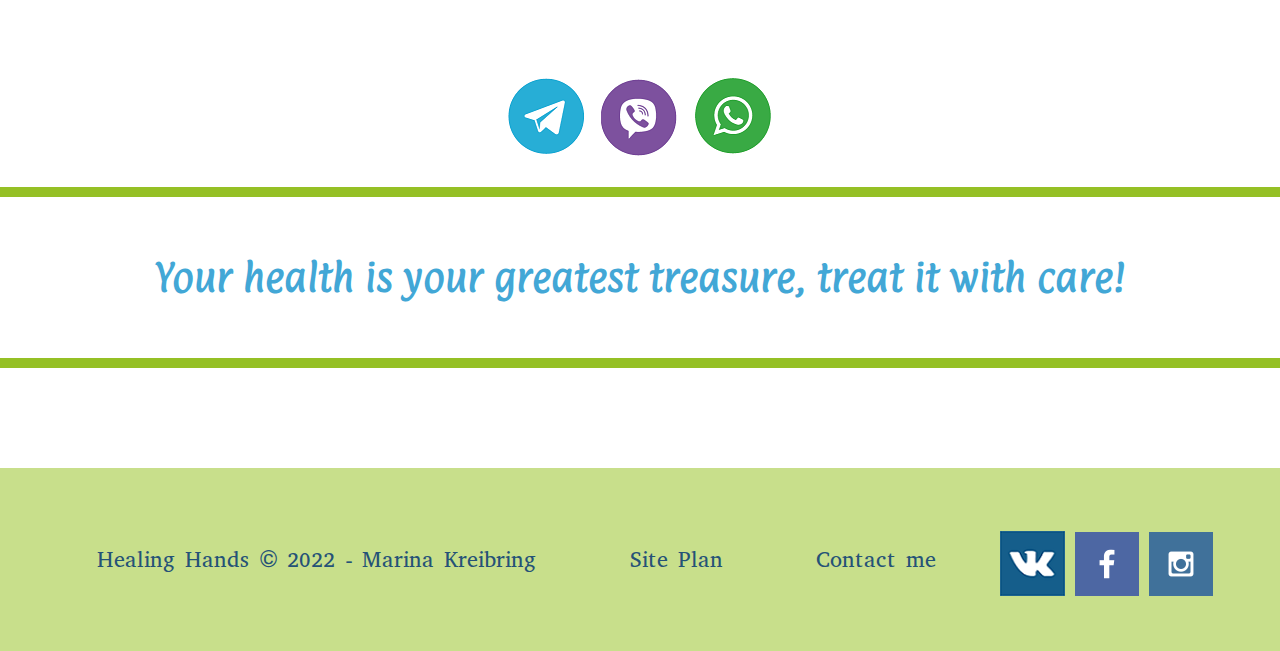
<file: healing_hands/contactme.html>
<!DOCTYPE html>
<html lang="en">
<head>
    <meta charset="UTF-8">
    <meta http-equiv="X-UA-Compatible" content="IE=edge">
    <meta name="viewport" content="width=device-width, initial-scale=1.0">
    <title>Healing Hands | Contact Me</title>
    <link type="text/css" rel="stylesheet" href="styles/style.css">
</head>
<body id="content">
    <header >
        <a id="logo_link" href="index.html">
            <img class="logo" src="images/massage-logo.png" alt="Massage logo">
        </a>
        <nav>
            <a href="index.html">Home</a>
            <a href="aboutme.html">About me</a>
            <a href="contactme.html">Contact me</a>
        </nav>            
    </header>
    <main>        
        <section class="intro">
            <h1>How to take a massage course and improve your health?</h1>
            <p> 1. Undergo a diagnostic examination by a kinesiologist.</p>
            <p> 2. Identify the causes of pain syndromes and eliminate them.</p>
            <p> 3. Take a course of kinesio massage or general massage.</p>
            <p> If you are interested in improving your health, want to undergo 
                diagnostics and a massage course in accordance with your state of 
                health, please leave a message below or contact me with any messenger 
                convenient for you. </p>
        </section>
        <div id="contact-grid">    
            <div id="cont-background"></div>
            <img class="contact" src="images/massage-room.jpg" alt="massage room">
            <div class="cont-msg">                
                <div id=form>
                    <div id="feedback"></div>
                    <form action="/my-handling-form-page" method="post">
                        <ul>
                          <li>
                            <label for="name">Name:</label>
                            <input type="text" id="name" name="user_name" />
                          </li>
                          <li>
                            <label for="mail">E-mail:</label>
                            <input type="email" id="mail" name="user_email" />
                          </li>
                          <li>
                            <label for="msg">Message:</label>
                            <textarea id="msg" name="user_message"></textarea>
                          </li>
                          <li class="button">
                            <button type="submit">Send your message</button>
                          </li>
                        </ul>
                    </form>
                    <script>
                        // get the feedback div element so we can do something with it.
                        const feedbackElement = document.getElementById('feedback');
                        // get the form so we can read what was entered in it.
                        const formElement = document.forms[0];
                        // add a 'listener' to wait for a submission of our form. When that happens run the code below.
                        formElement.addEventListener('submit', function(e) {
                            // stop the form from doing the default action.
                            e.preventDefault();
                            // set the contents of our feedback element to a message letting the user know the form was submitted successfully. Notice that we pull the name that was entered in the form to personalize the message!
                            feedbackElement.innerHTML = 'Hello '+ formElement.user_name.value +'! Thank you for your message. We will get back with you as soon as possible!';
                            // make the feedback element visible.
                            feedbackElement.style.display = "block";
                            // add a class to move everything down so our message doesn't cover it.
                            document.body.classList.toggle('moveDown');
                        });
                    </script>   
                </div>
            </div>            
        </div>
        <section class="messenger">
            <h2>Igor Kreibring +375297614519</h2>
            <div id="icon">
                <img src="images/telegram-icon.png" alt="telegram icon">
                <img src="images/viber-icon.png" alt="viber icon">
                <img src="images/whatsapp-icon.png" alt="whatsapp icon"> 
            </div>                       
        </section>
        <section class="intro">
            <h2>Your health is your greatest treasure, treat it with care!</h2>
        </section>
    </main>
    
    <footer>
        <p>Healing Hands &copy; 2022 - Marina Kreibring</p>
        <p><a href="site-plan.html">Site Plan</a></p>
        <p><a href="contactme.html">Contact me</a></p>
        <div class="social">
            <a href="https://vk.com" target="_blank">
                <img src="images/LogoVK.png" alt="vk icon">
            </a>
            <a href="https://facebook.com" target="_blank">
                <img src="images/facebook.png" alt="fb icon">
            </a>             
            <a href="https://instagram.com" target="_blank">
                <img src="images/instagram.png" alt="instagram icon">
            </a>
        </div>
    </footer>
</body>
</html>
</file>
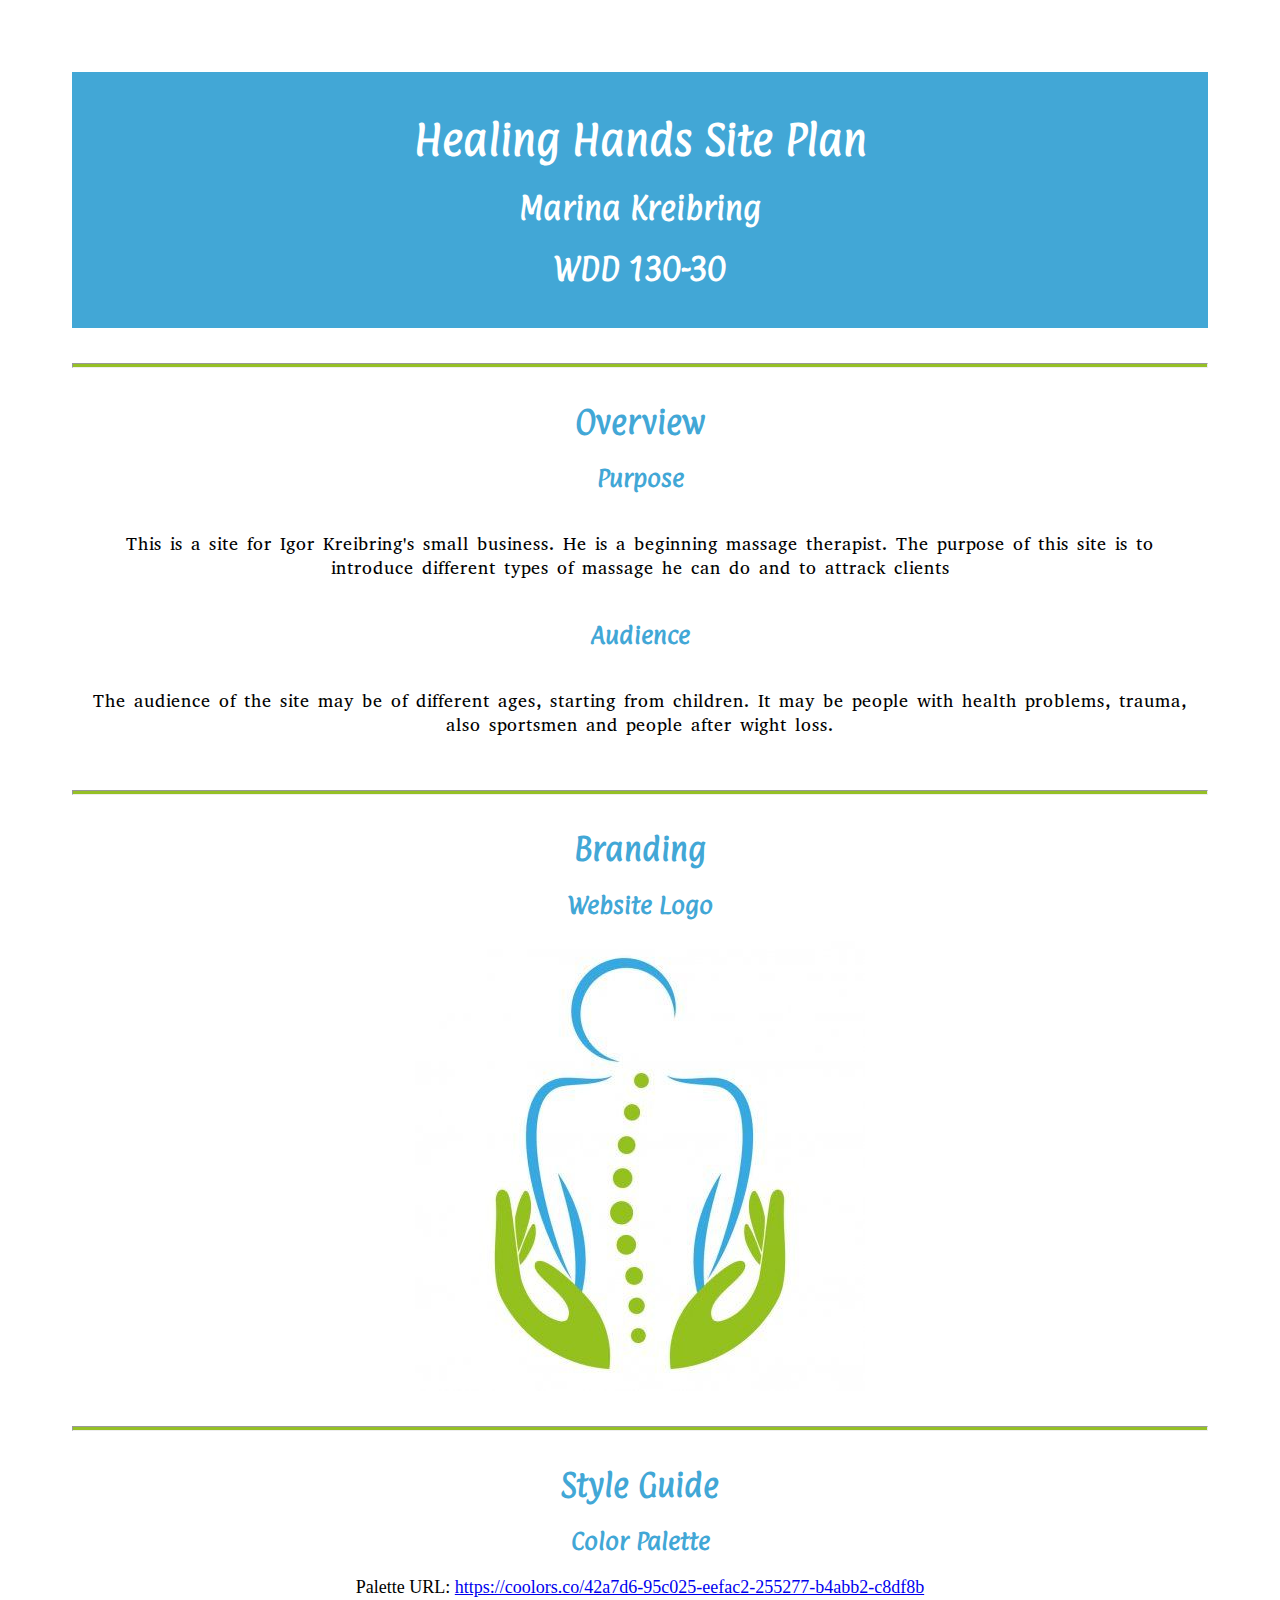
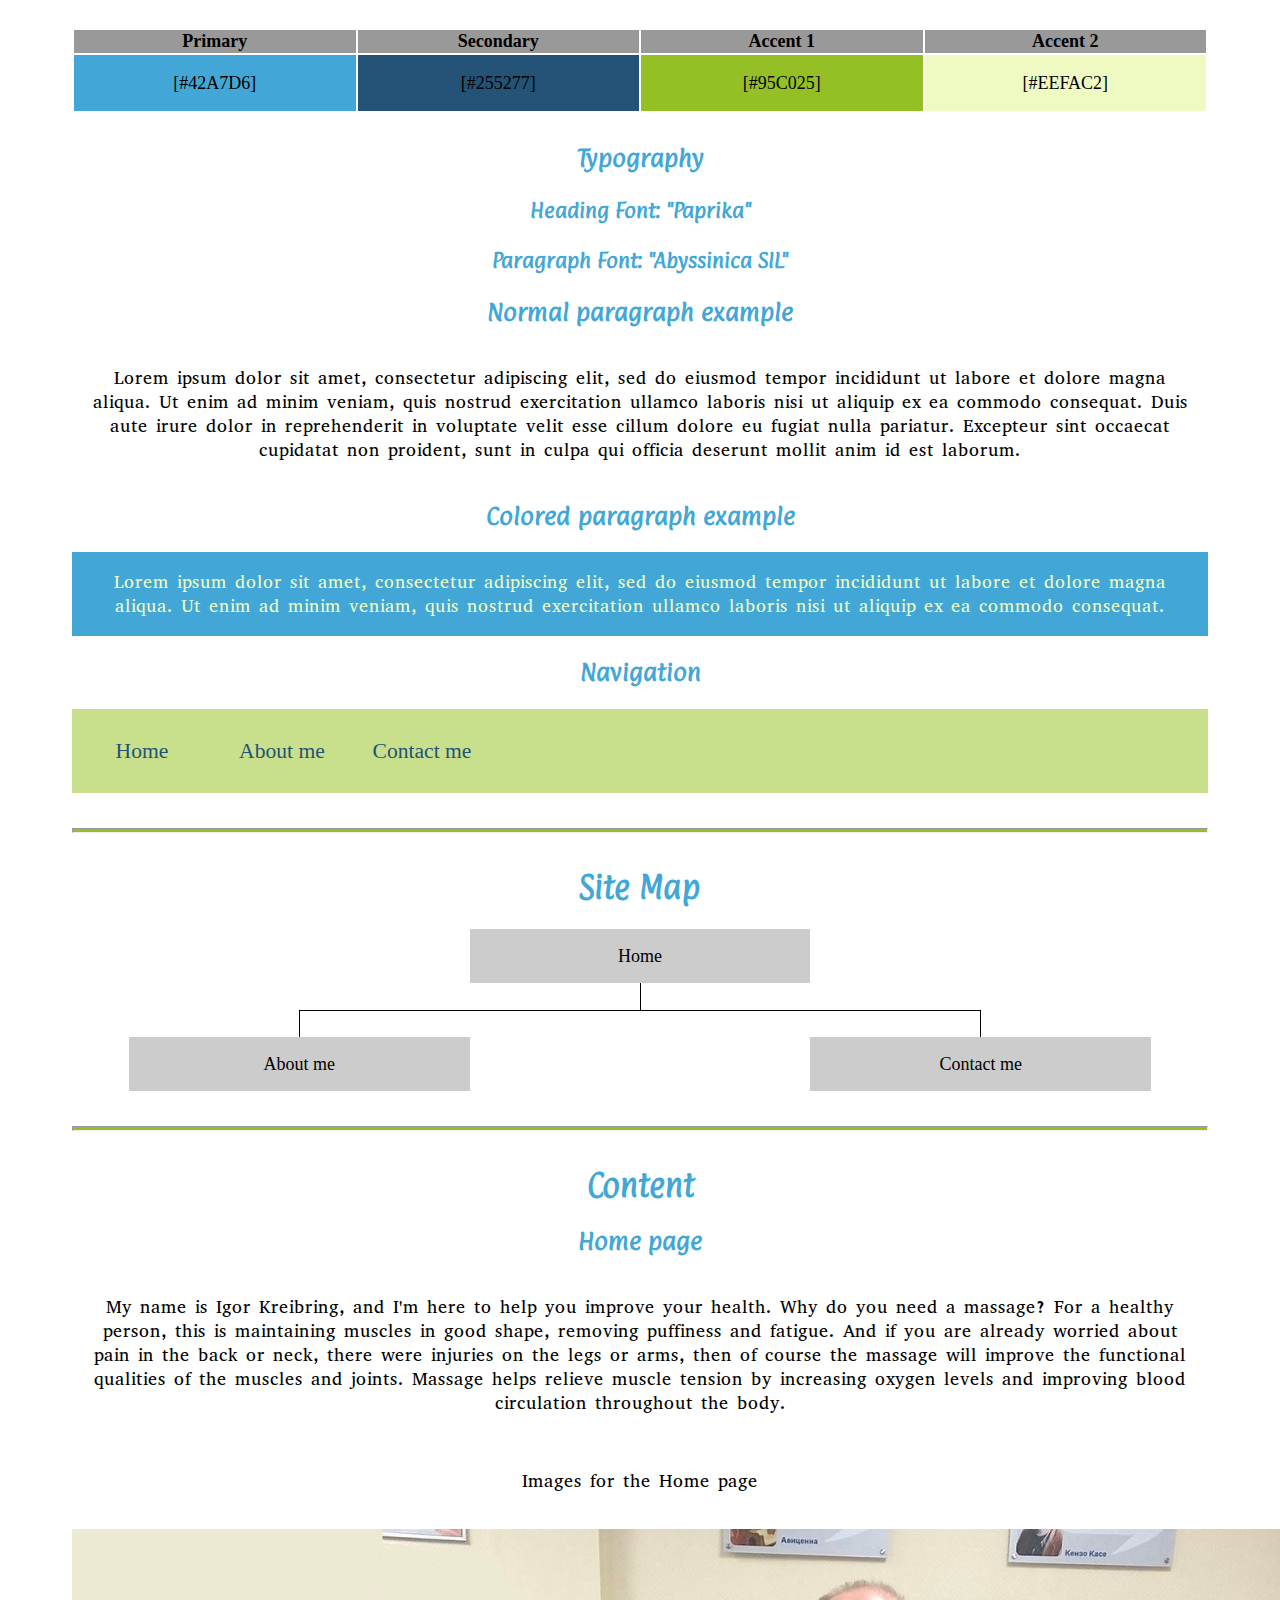
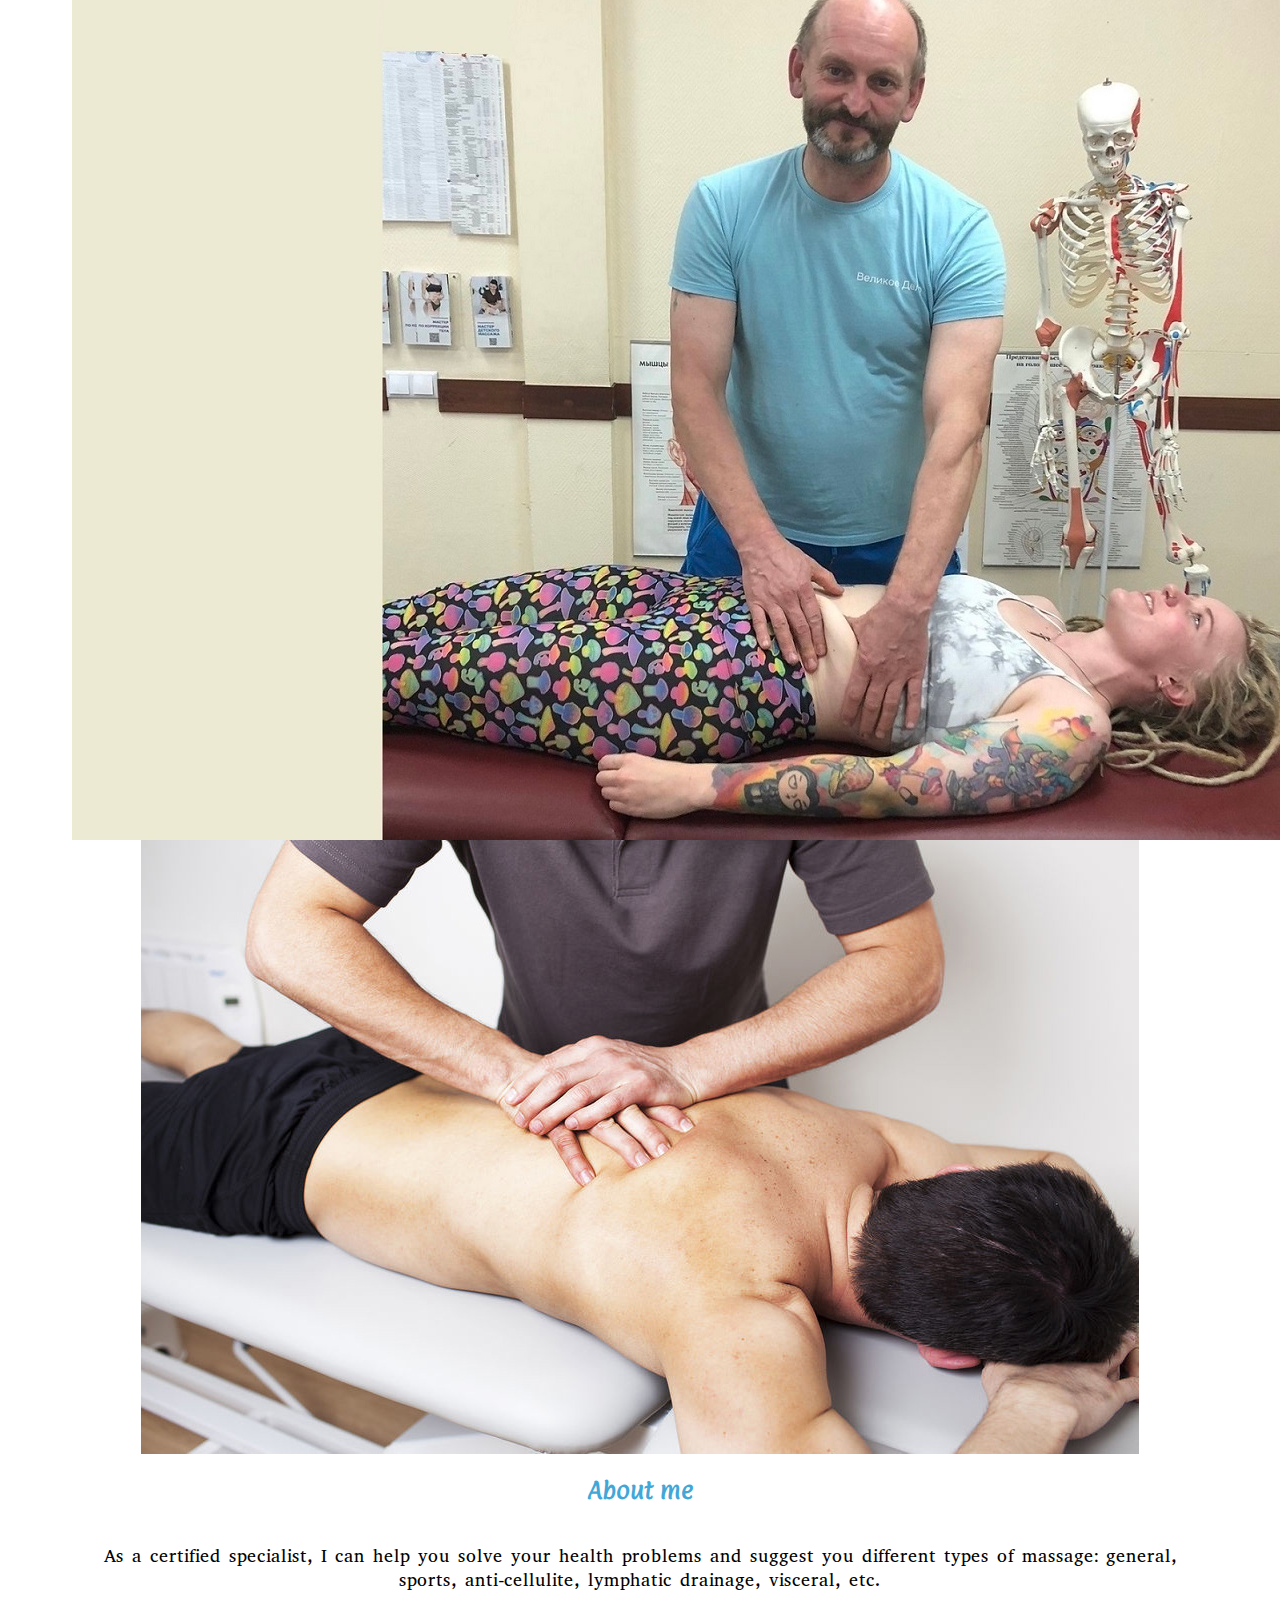
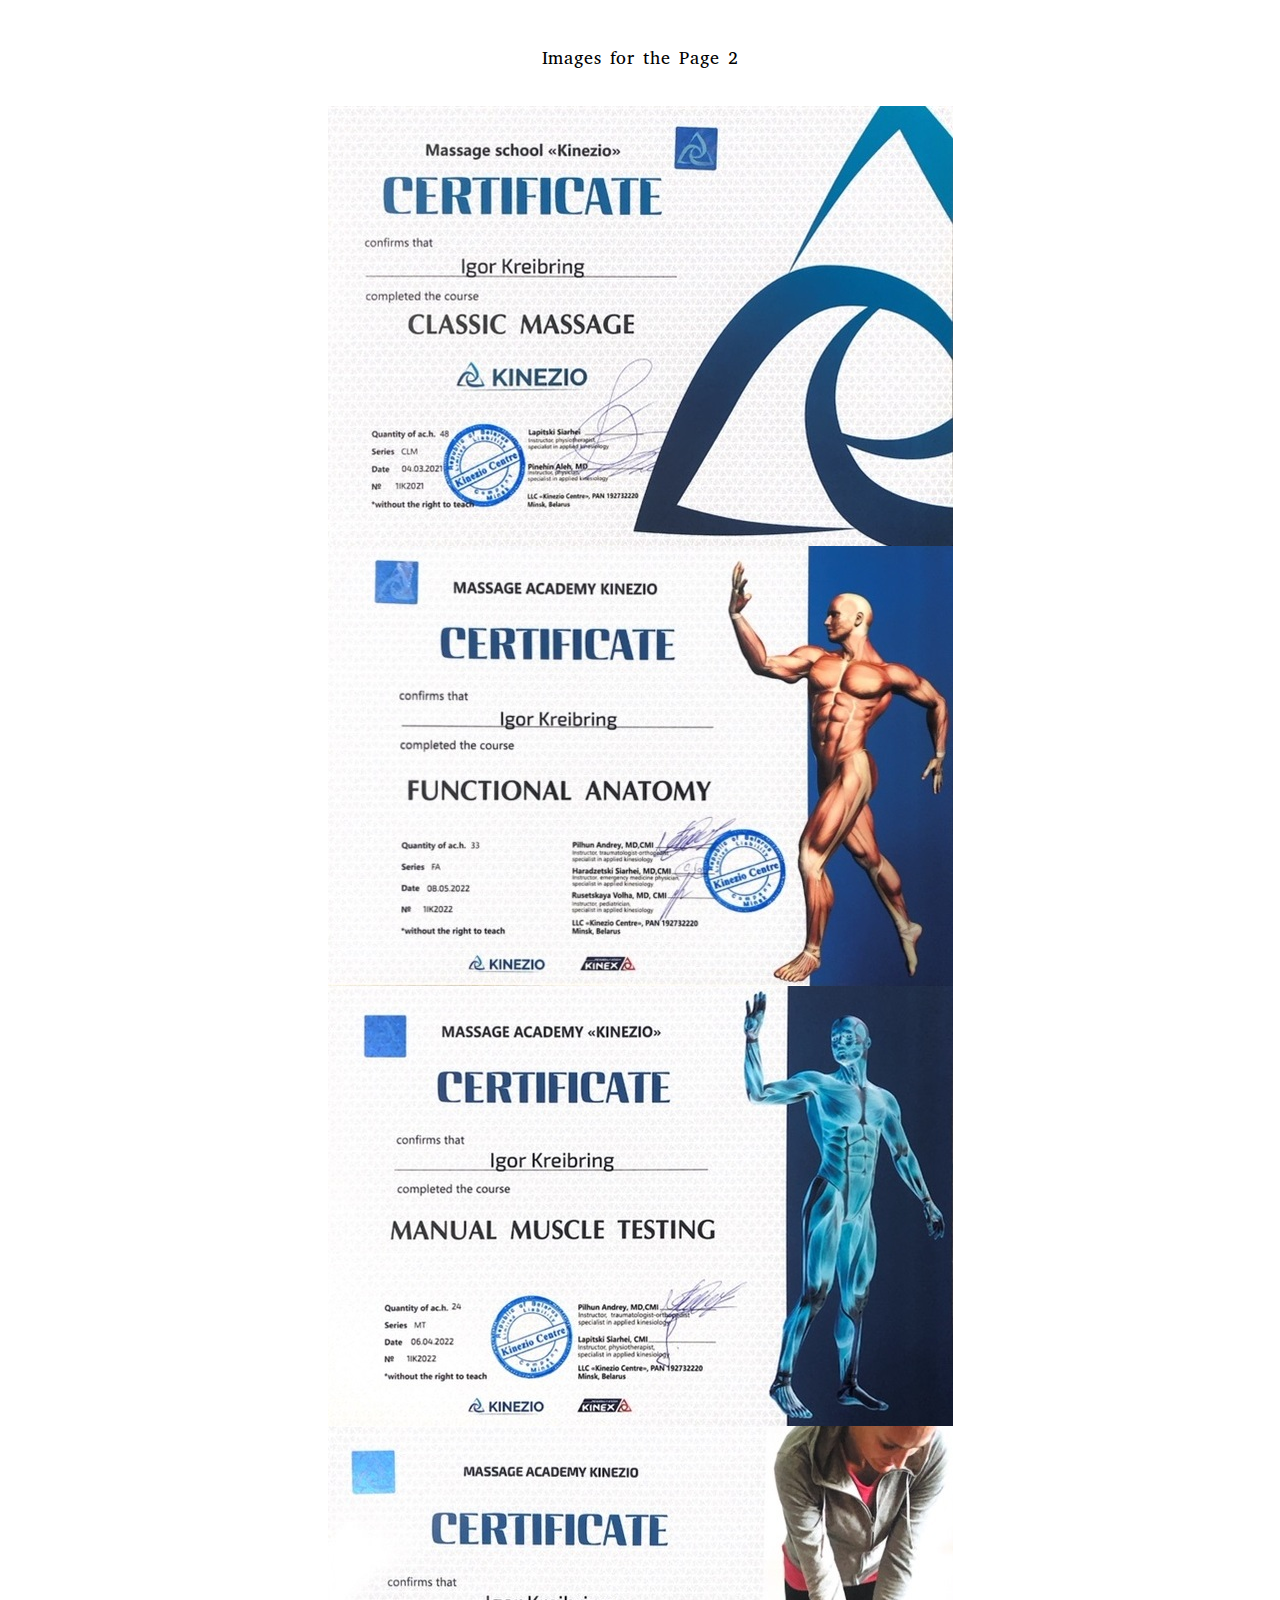
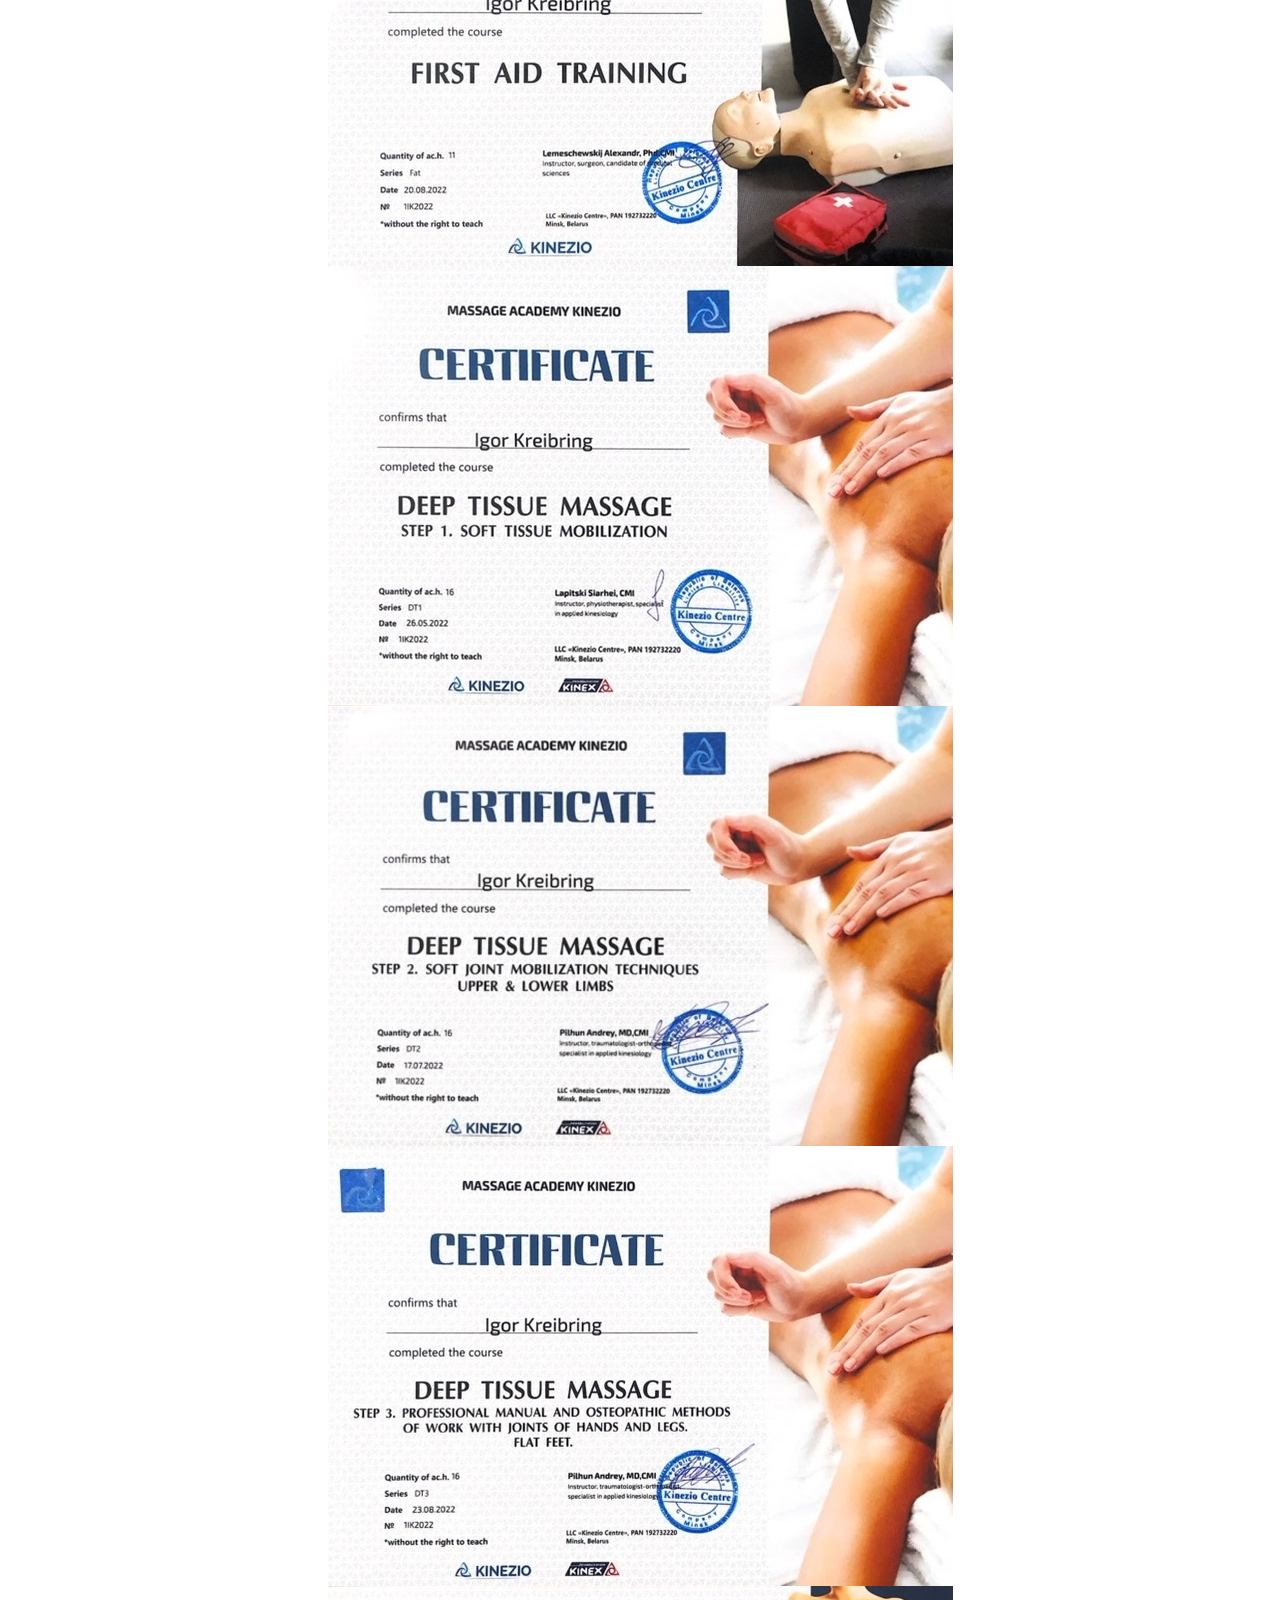
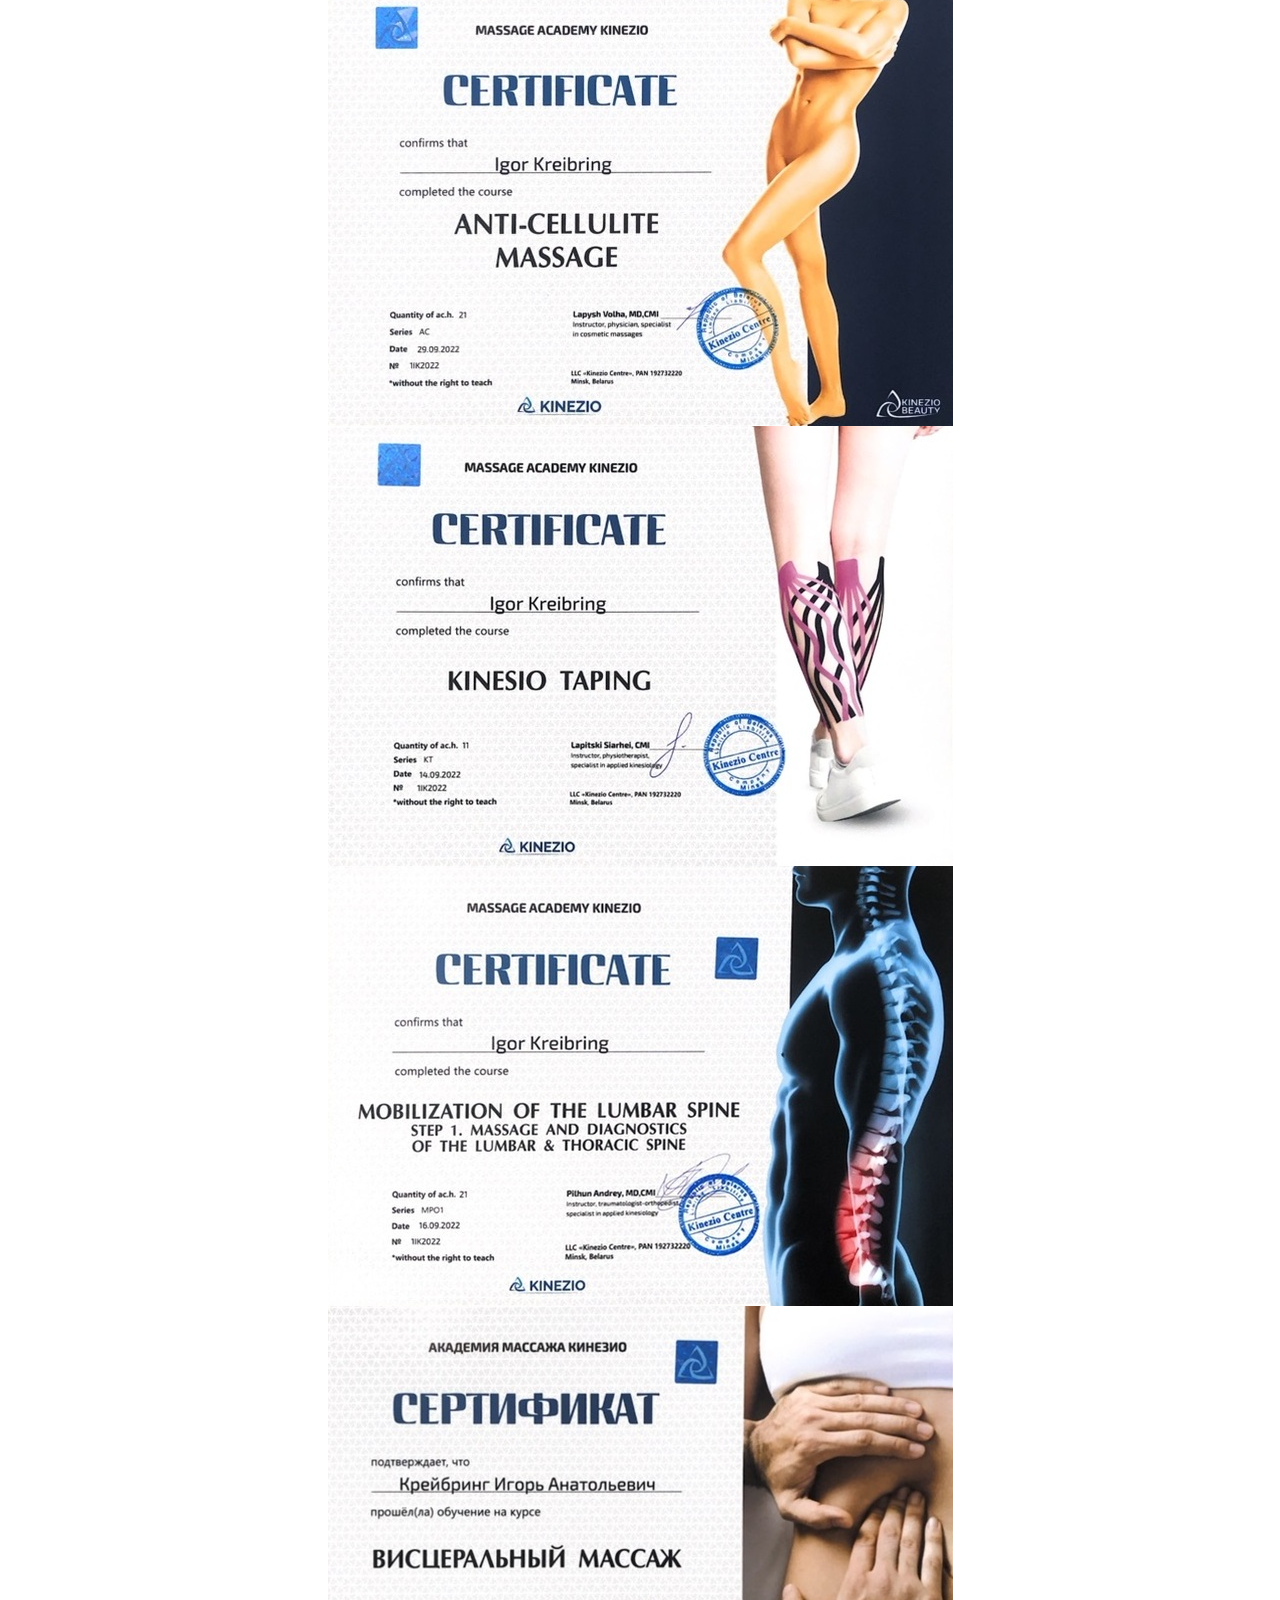
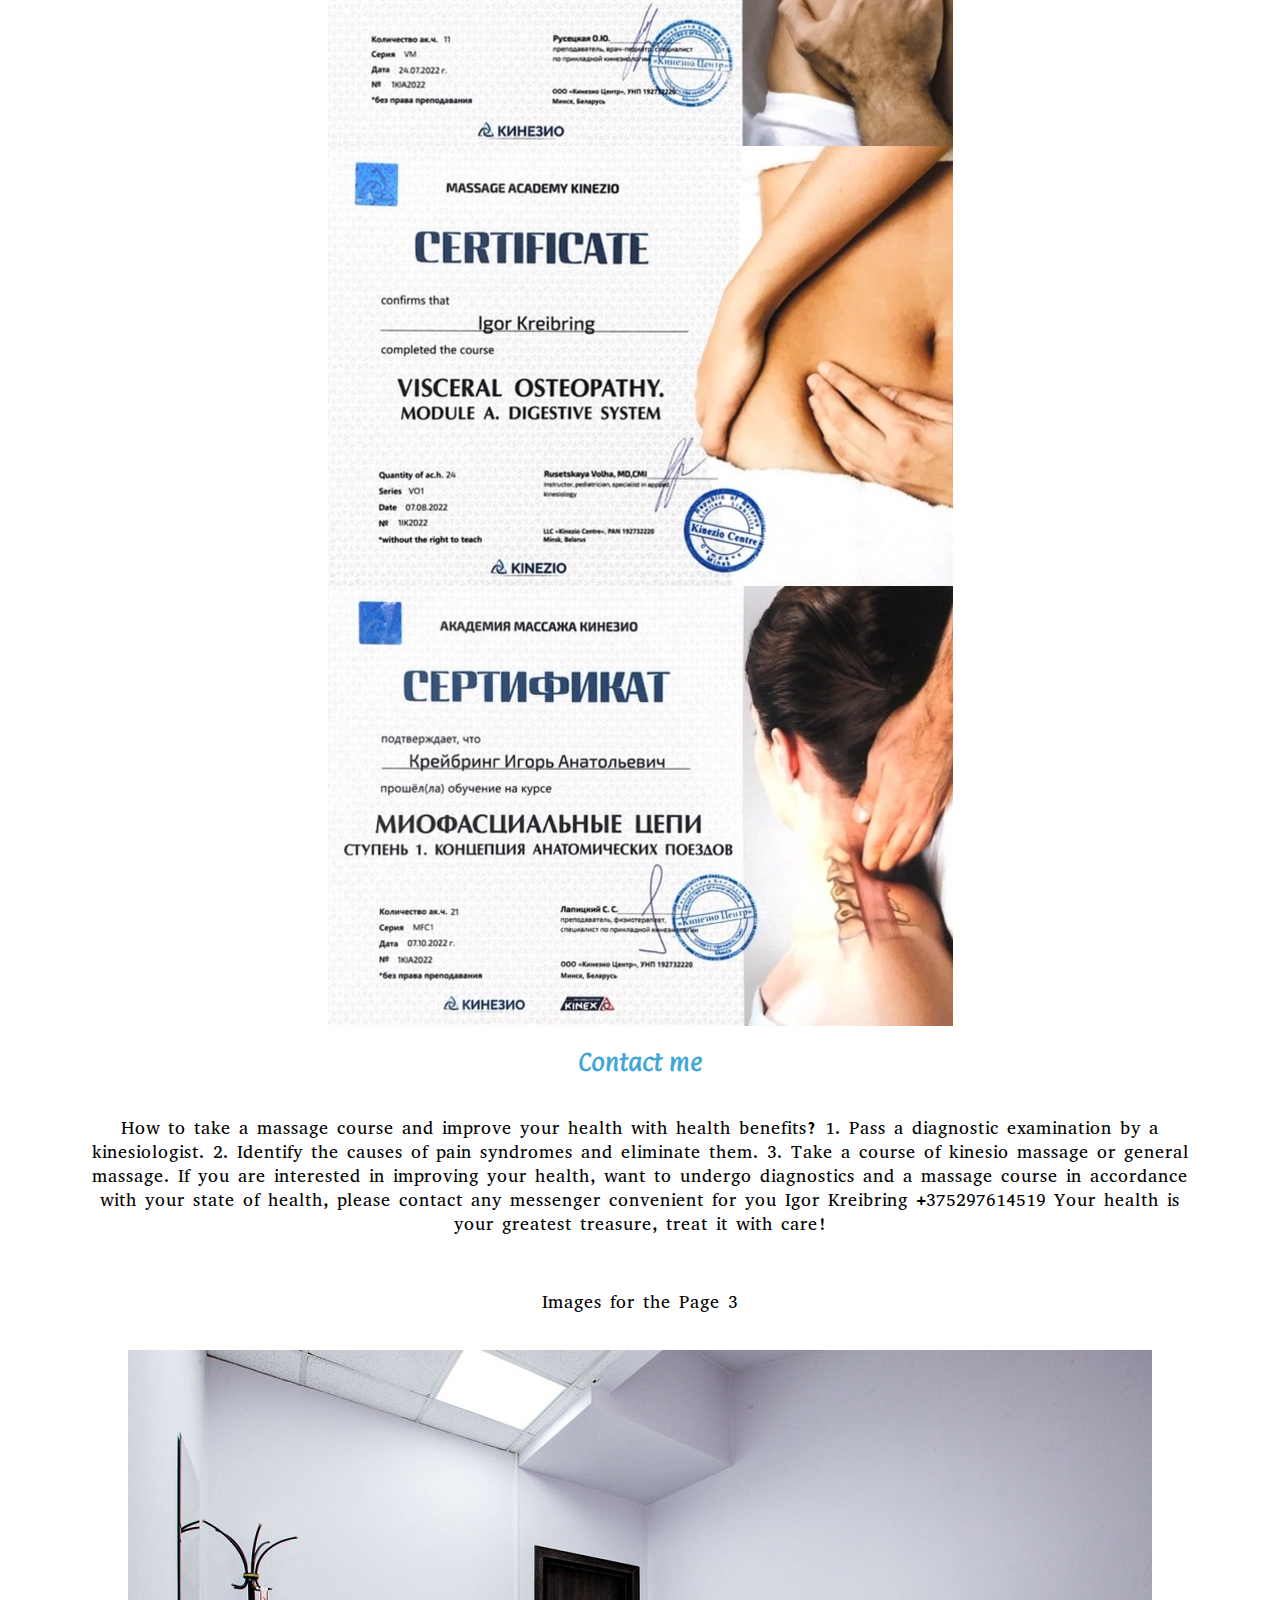
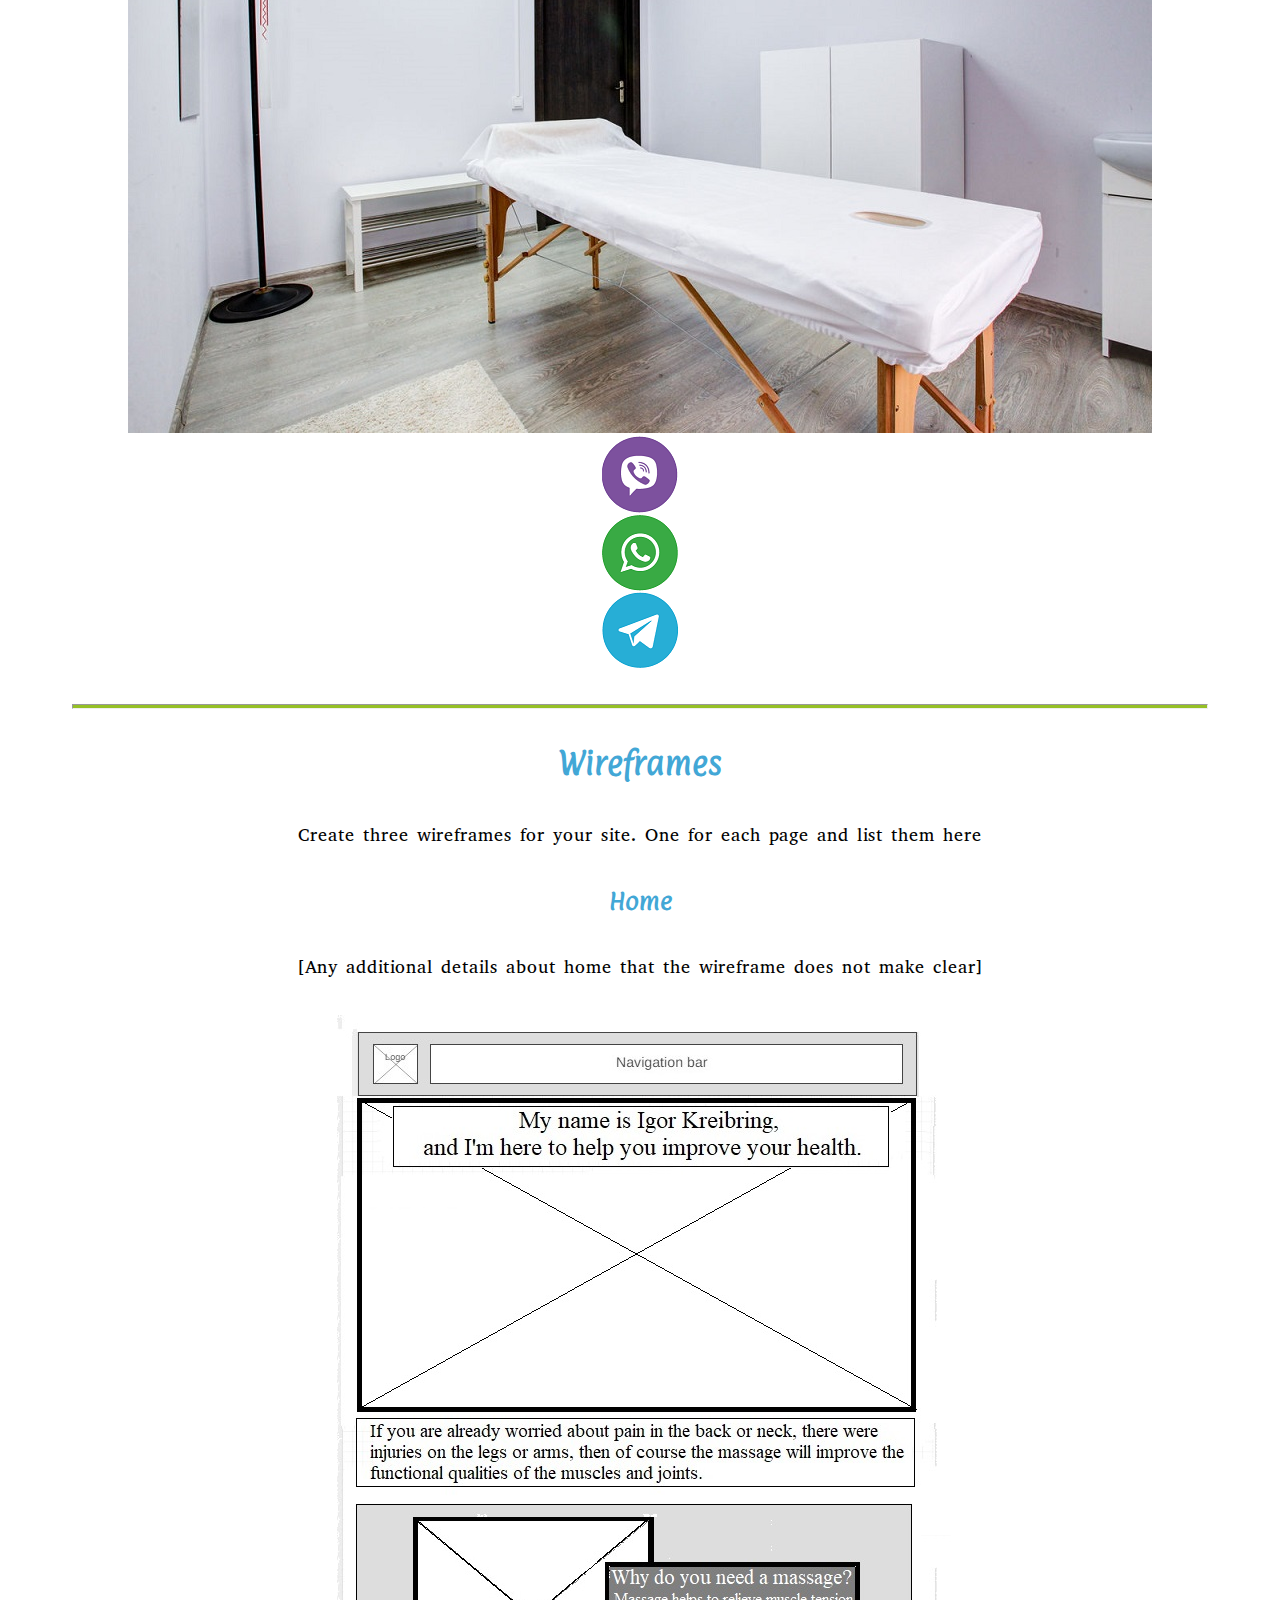
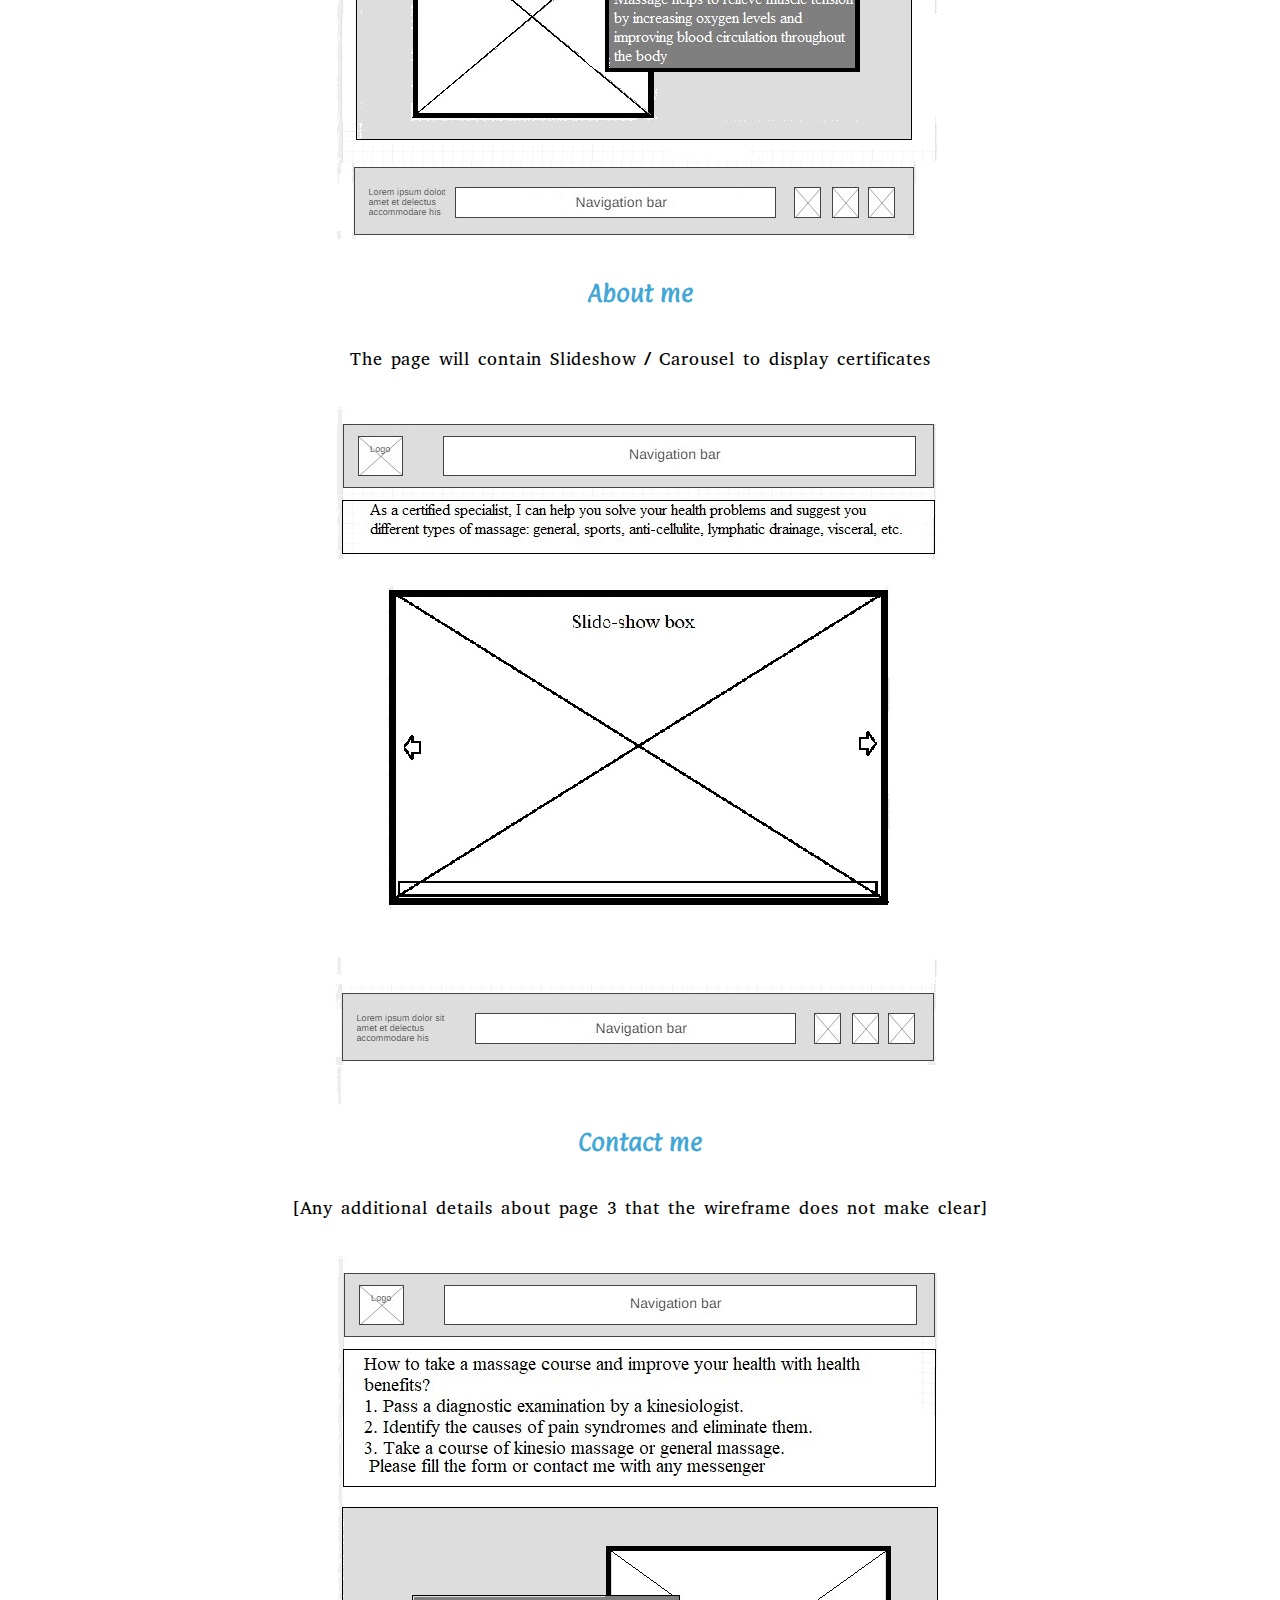
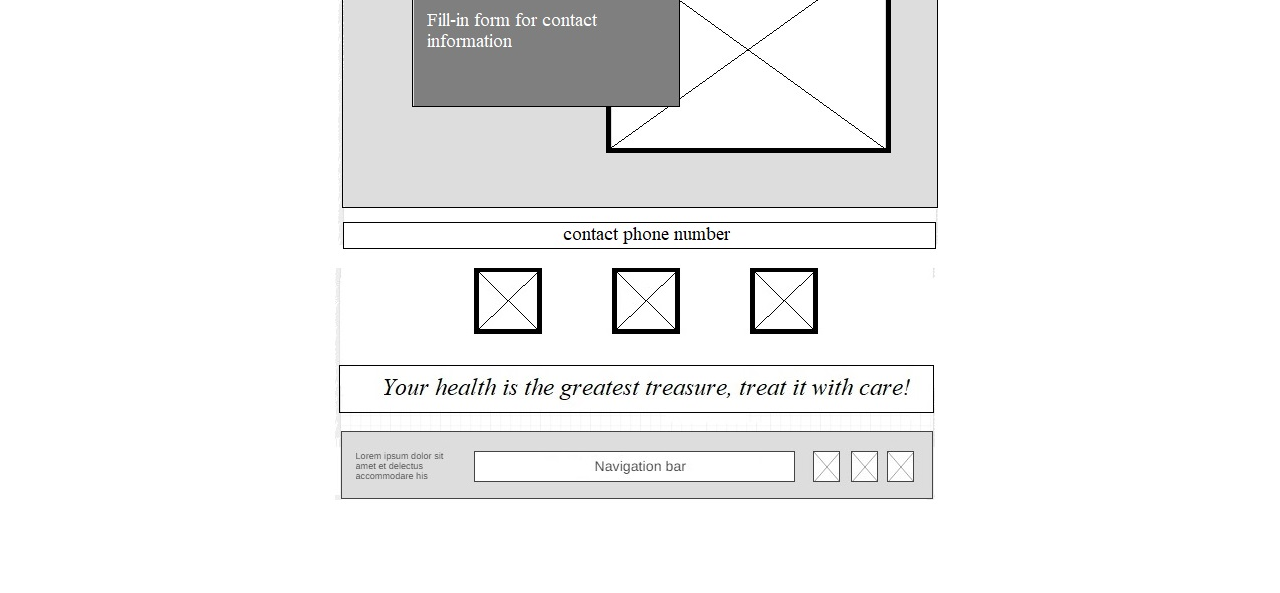
<file: healing_hands/site-plan.html>
<!DOCTYPE html>
<html lang="en-us">
    
  <head>
    <meta charset="utf-8">
    <title>Site Plan</title>
    <link type="text/css" rel="stylesheet" href="styles/site-plan.css">
  </head>

  <body>
    <header>
      <h1>Healing Hands Site Plan</h1>
      <h2>Marina Kreibring</h2>
      <h2>WDD 130-30</h2>
      <!-- In the header above, add the name or your site, your name and class number. For example if you are in section 3 you would put WDD 130.03 -->
    </header>
    <main>

      <!-- ------------------------Steps 2-3------------------------------ -->
      <hr>
      <h2>Overview</h2>
      <h3>Purpose</h3>
      <p>This is a site for Igor Kreibring's small business. He is a beginning massage therapist. The purpose of this site is to introduce different types of massage he can do and to attrack clients</p>  <!-- change this -->


      <h3>Audience</h3>
      <p>The audience of the site may be of different ages, starting from children. It may be people with health problems, trauma, also sportsmen and people after wight loss.</p>  <!-- change this -->

      <hr>
      <h2>Branding</h2>
      <h3>Website Logo</h3>
      <!-- Replace this with some sort of logo for your site.  A logo can be as simple as the name of your site in a nice font :) -->
      <img src="images/massage-logo.png" alt="Logo image">
      <hr>
      <h2>
        Style Guide
      </h2>

      <!-- ------------------------Steps 4-8------------------------------ -->

      <h3>
        Color Palette
      </h3>
      <!--  The colors you choose for a website are one of the most important decisions you will make. Follow the instructions on the activity in iLearn then return and replace the color codes below with the hex color codes (the 6 digit numbers that show at the bottom of each color) for the colors you have chosen below.  You should have at least 2 colors but do not have to fill in all 4 if you do not need them.  -->

      <!-- Copy and paste the URL to your finished palette below Make sure to paste it into both spots -->
      Palette URL: <a href="https://coolors.co/42a7d6-95c025-eefac2-255277-b4abb2-c8df8b" target="_blank">https://coolors.co/42a7d6-95c025-eefac2-255277-b4abb2-c8df8b</a>


      <table class="colors">
        <tr><th>Primary</th><th>Secondary</th><th>Accent 1</th><th>Accent 2</th></tr>
        <!-- Replace the numbers in the boxes below with your hex color codes. Then switch to the site-plan.css file and change your colors there as well. -->
        <tr><td class="primary">[#42A7D6]</td><td class="secondary">[#255277]</td><td class="accent1">[#95C025]</td><td class="accent2">[#EEFAC2]</td></tr>
      </table>

      <!-- ------------------------Step 9------------------------------ -->

      <h3>
        Typography
      </h3>
      <!-- Choose a font for your paragraphs (body copy) and headlines. What font(s) have you chosen? Why did you choose what you did?  Make sure to review the list of web safe fonts at W3Schools.org as a starting point.  Think also about which of your colors above you might use for background and font colors. -->

      <h4>
        Heading Font: "Paprika"  <!-- change this -->
      </h4>
      <h4>
        Paragraph Font:  "Abyssinica SIL" <!-- change this -->
      </h4>
      <h3>
        Normal paragraph example
      </h3>
      <p>
        Lorem ipsum dolor sit amet, consectetur adipiscing elit, sed do eiusmod tempor incididunt ut labore et dolore magna aliqua. Ut enim ad minim veniam, quis nostrud exercitation ullamco laboris nisi ut aliquip ex ea commodo consequat. Duis aute irure dolor in reprehenderit in voluptate velit esse cillum dolore eu fugiat nulla pariatur. Excepteur sint occaecat cupidatat non proident, sunt in culpa qui officia deserunt mollit anim id est laborum.
      </p>
      <h3>
        Colored paragraph example
      </h3>
      <p class="colored">
        Lorem ipsum dolor sit amet, consectetur adipiscing elit, sed do eiusmod tempor incididunt ut labore et dolore magna aliqua. Ut enim ad minim veniam, quis nostrud exercitation ullamco laboris nisi ut aliquip ex ea commodo consequat. 
      </p>

      <!-- ------------------------Step 10------------------------------ -->

      <h3>
        Navigation
      </h3>
      <!-- Think about how you want your navigation bar to look. In the site-plan.css file change the colors to your colors to get the look you desire. --> 
      <nav>
        <a href="#">Home</a>
        <a href="#">About me</a>
        <a href="#">Contact me</a>
      </nav>
      <hr>
      <h2>
        Site Map
      </h2>
      <div class="sitemap">
        <div class="sm-home">
          Home
        </div>
        <div class="sm-page2">
          About me <!-- change this -->
        </div>
        <div class="sm-page3">
          Contact me  <!-- change this -->
        </div>

        <div class="top">
          &nbsp;
        </div>
        <div class="left">
          &nbsp;
        </div>
        <div class="right">
          &nbsp;
        </div>

      </div>

      <!-- --------Content Section -------------- -->
      <hr>
      <h2>
        Content
      </h2>
      <h3>Home page</h3>
      <p>
        My name is Igor Kreibring, and I'm here to help you improve your health.
        Why do you need a massage? 
        For a healthy person, this is maintaining muscles in good shape, removing puffiness and fatigue. 
        And if you are already worried about pain in the back or neck, there were injuries on the legs or arms, 
        then of course the massage will improve the functional qualities of the muscles and joints.
        Massage helps relieve muscle tension by increasing oxygen levels and improving blood circulation throughout the body. 
        
      </p>
      <p>Images for the Home page</p>
        <img src="images/me.jpg" alt="image for homepage1">
        <img src="images/massage-client.jpg" alt="image for homepage2">

      </ul>
      <h3>About me</h3>
      <p>
         As a certified specialist, I can help you solve your health problems
         and suggest you different types of massage: 
         general, sports, anti-cellulite, lymphatic drainage, visceral, etc.
      </p>
      <p>Images for the Page 2</p>
        <img src="images/crt1.jpg" alt="image for page">
        <img src="images/crt2.jpg" alt="image for page">
        <img src="images/crt3.jpg" alt="image for page">
        <img src="images/crt4.jpg" alt="image for page">
        <img src="images/crt5.jpg" alt="image for page">
        <img src="images/crt6.jpg" alt="image for page">
        <img src="images/crt7.jpg" alt="image for page">
        <img src="images/crt8.jpg" alt="image for page">
        <img src="images/crt9.jpg" alt="image for page">
        <img src="images/crt10.jpg" alt="image for page">
        <img src="images/crt11.jpg" alt="image for page">
        <img src="images/crt12.jpg" alt="image for page">
        <img src="images/crt13.jpg" alt="image for page">
        

      </ul>
      <h3>Contact me</h3>
      <p>
        How to take a massage course and improve your health with health benefits?
         1. Pass a diagnostic examination by a kinesiologist.
         2. Identify the causes of pain syndromes and eliminate them.
         3. Take a course of kinesio massage or general massage.
        If you are interested in improving your health, 
        want to undergo diagnostics and a massage course in accordance with your state of health, 
        please contact any messenger convenient for you 
        Igor Kreibring +375297614519
        Your health is your greatest treasure, treat it with care!        
      </p>
      <p>Images for the Page 3</p>
        <img src="images/massage-room.jpg" alt="image for page3">
        <img src="images/viber-icon.png" alt="image for page3">
        <img src="images/whatsapp-icon.png" alt="image for page3">
        <img src="images/telegram-icon.png" alt="image for page3">

      </ul>
      <hr>
      <h2>
        Wireframes
      </h2>
      <p>
        Create three wireframes for your site. One for each page and list them here</p>

      <h3>Home</h3>
      <p>         
        [Any additional details about home that the wireframe does not make clear]
      </p>
      <img src="images/wireframe1.jpg" alt="home page wireframe">

      <h3>About me</h3>
      <p>         
        The page will contain Slideshow / Carousel to display certificates
      </p>
      <img src="images/wireframe2.jpg" alt="page 2 wireframe">

      <h3>Contact me</h3>
      <p>         
        [Any additional details about page 3 that the wireframe does not make clear]
      </p>
      <img src="images/wireframe3.jpg" alt="page 3 wireframe">
    </main>
  </body>

</html>
</file>
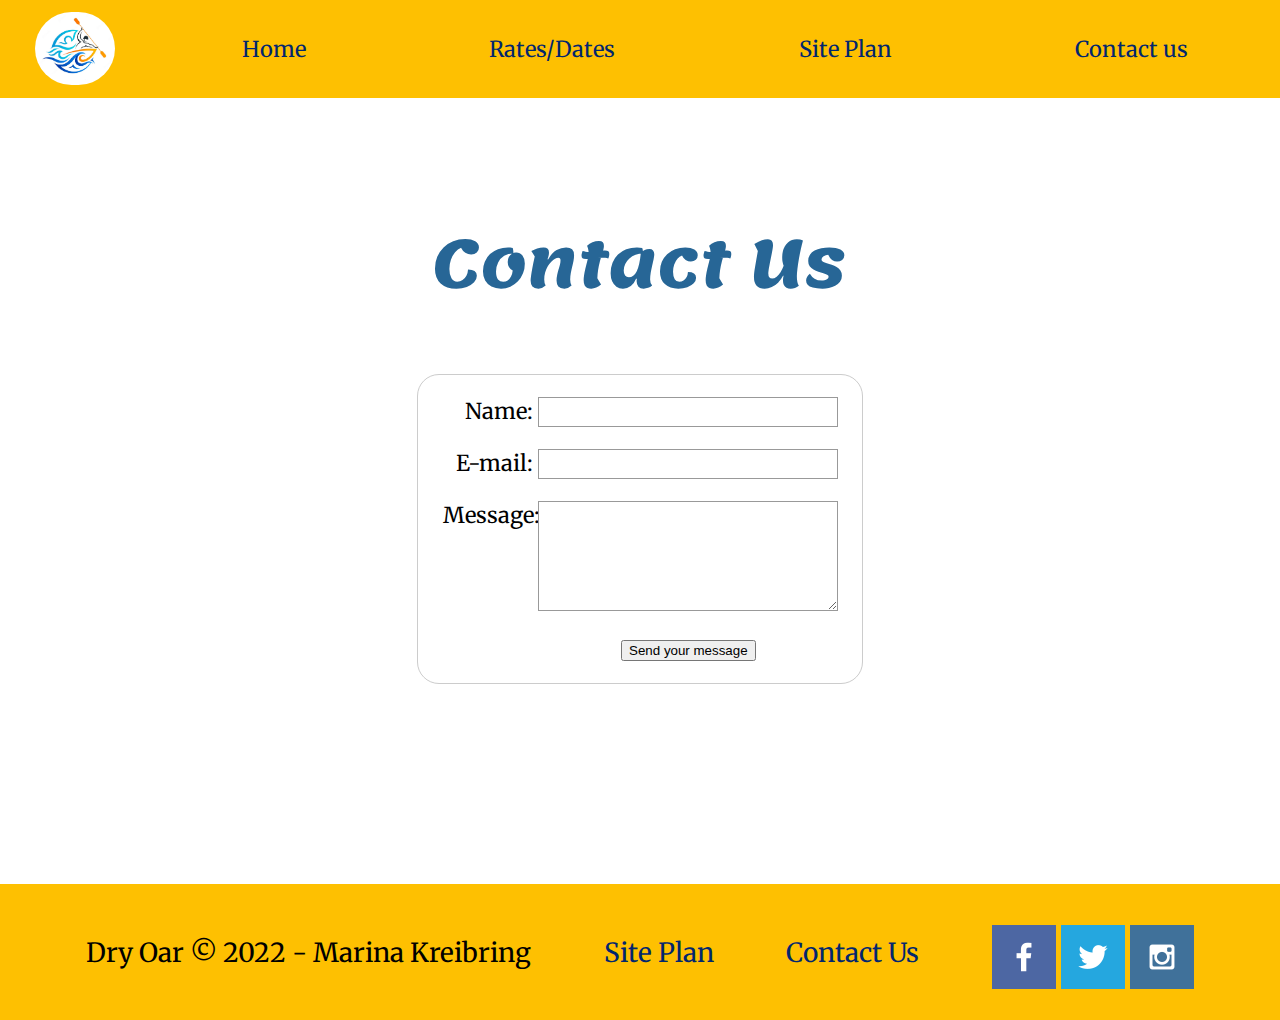
<file: wwr/contactus.html>
<!DOCTYPE html>
<html lang="en">
<head>
    <link type="text/css" rel="stylesheet" href="styles/style.css">
    <meta charset="UTF-8">
    <meta http-equiv="X-UA-Compatible" content="IE=edge">
    <meta name="viewport" content="width=device-width, initial-scale=1.0">
    <title>Whitewater Rafting Vacations | Dry Oar Boating | Contact us</title>
</head>
<body>
    <div id="content">
        
        <header id="reg-background">
            <a id="logo_link" href="index.html">
                <img class="logo" src="images/logo.png" alt="Dry Oar logo">
            </a>
            <nav>
                <a href="index.html">Home</a>
                <a href="rates-dates.html">Rates/Dates</a>
                <a href="site-plan-rafting.html">Site Plan</a>
                <a href="contactus.html">Contact us</a>
            </nav>            
        </header>
        
        <main>
            <div id="rates-tytle">
                <h1>Contact Us</h1>
            </div>
            <div id="feedback"></div>
            <form action="/my-handling-form-page" method="post">
                <ul>
                  <li>
                    <label for="name">Name:</label>
                    <input type="text" id="name" name="user_name" />
                  </li>
                  <li>
                    <label for="mail">E-mail:</label>
                    <input type="email" id="mail" name="user_email" />
                  </li>
                  <li>
                    <label for="msg">Message:</label>
                    <textarea id="msg" name="user_message"></textarea>
                  </li>
                  <li class="button">
                    <button type="submit">Send your message</button>
                  </li>
                </ul>
            </form>
            <script>
                // get the feedback div element so we can do something with it.
                const feedbackElement = document.getElementById('feedback');
                // get the form so we can read what was entered in it.
                const formElement = document.forms[0];
                // add a 'listener' to wait for a submission of our form. When that happens run the code below.
                formElement.addEventListener('submit', function(e) {
                    // stop the form from doing the default action.
                    e.preventDefault();
                    // set the contents of our feedback element to a message letting the user know the form was submitted successfully. Notice that we pull the name that was entered in the form to personalize the message!
                    feedbackElement.innerHTML = 'Hello '+ formElement.user_name.value +'! Thank you for your message. We will get back with you as soon as possible!';
                    // make the feedback element visible.
                    feedbackElement.style.display = "block";
                    // add a class to move everything down so our message doesn't cover it.
                    document.body.classList.toggle('moveDown');
                });
            </script>           
        </main>

        <footer>
            <p>Dry Oar &copy; 2022 - Marina Kreibring</p>
            <p><a href="site-plan-rafting.html">Site Plan</a></p>
            <p><a href="contactus.html">Contact Us</a></p>
            <div class="social">
                <a href="https://facebook.com" target="_blank">
                    <img src="images/facebook.png" alt="fb icon">
                </a>
                <a href="https://twitter.com" target="_blank">
                   <img src="images/twitter.png" alt="twitter icon">
                </a>
                <a href="https://instagram.com" target="_blank">
                    <img src="images/instagram.png" alt="instagram icon">
                </a>
            </div>
        </footer>
    </div>
</body>
</html>
</file>
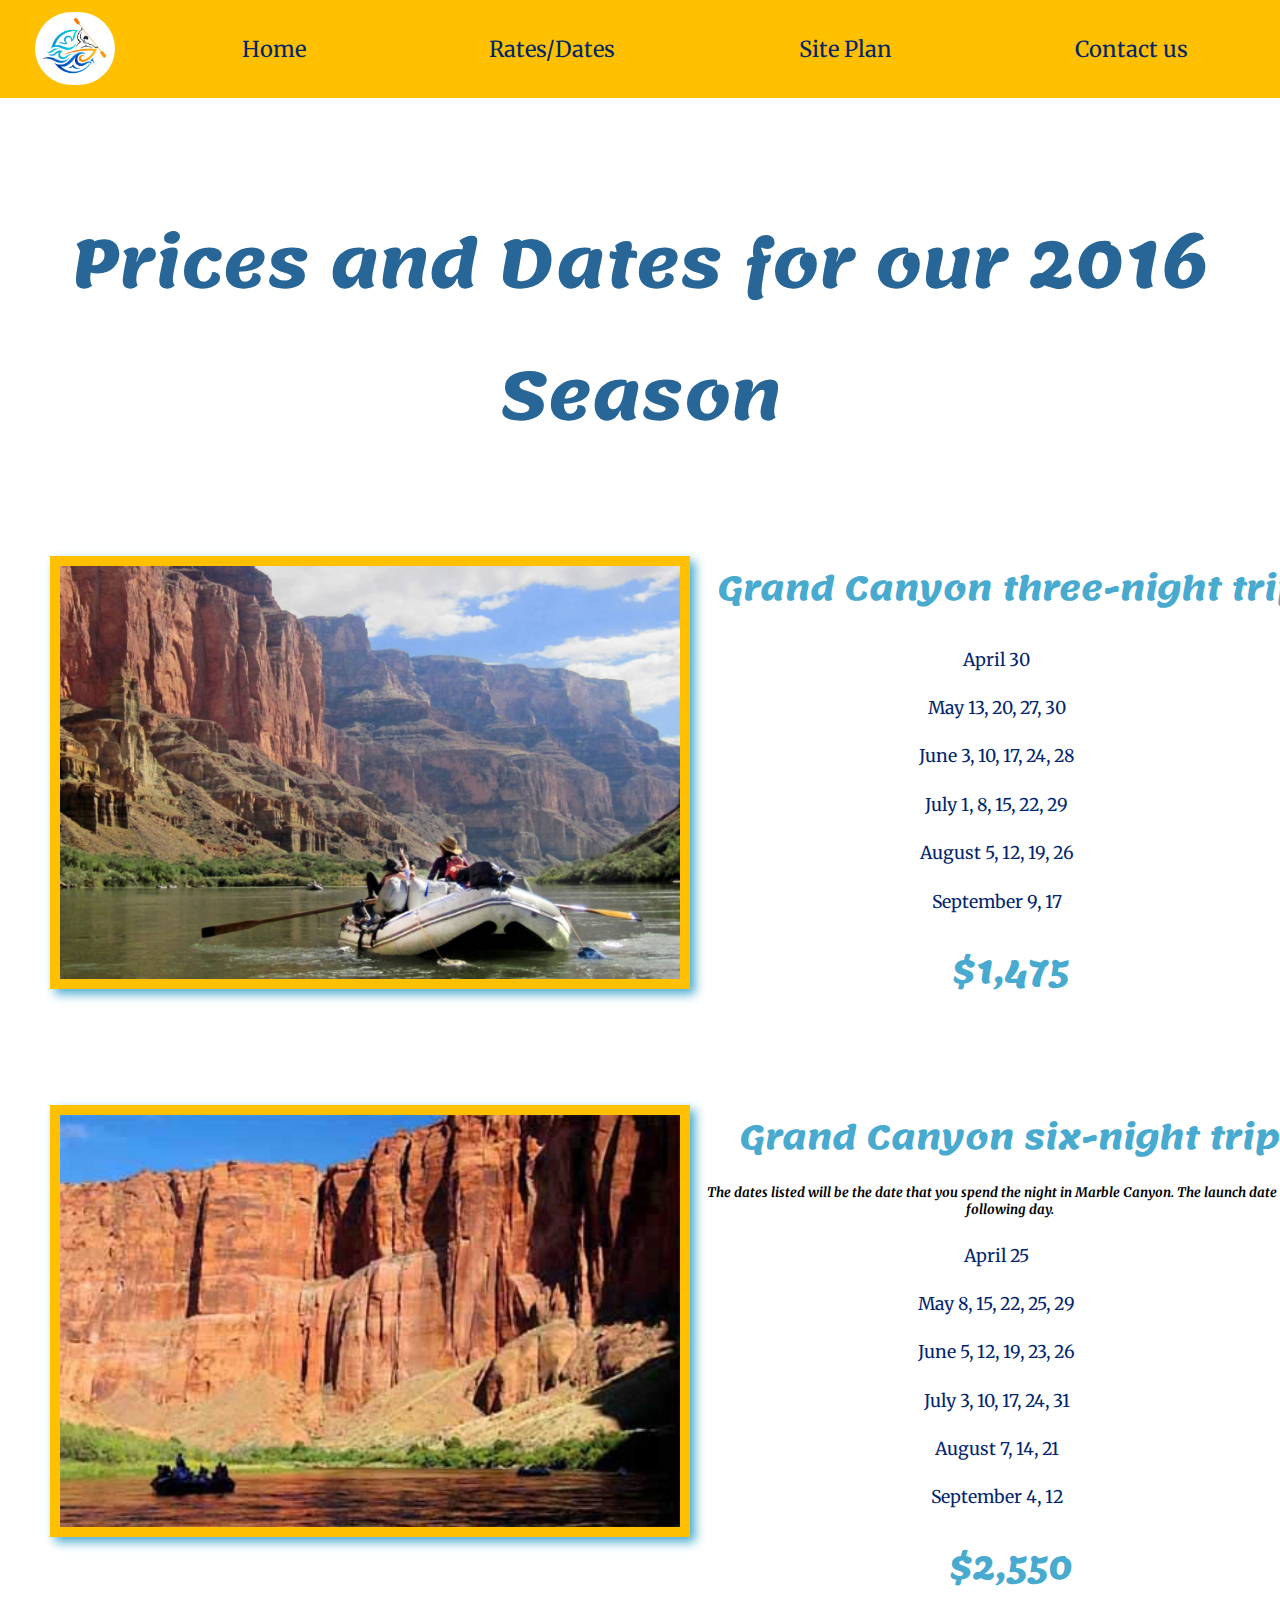
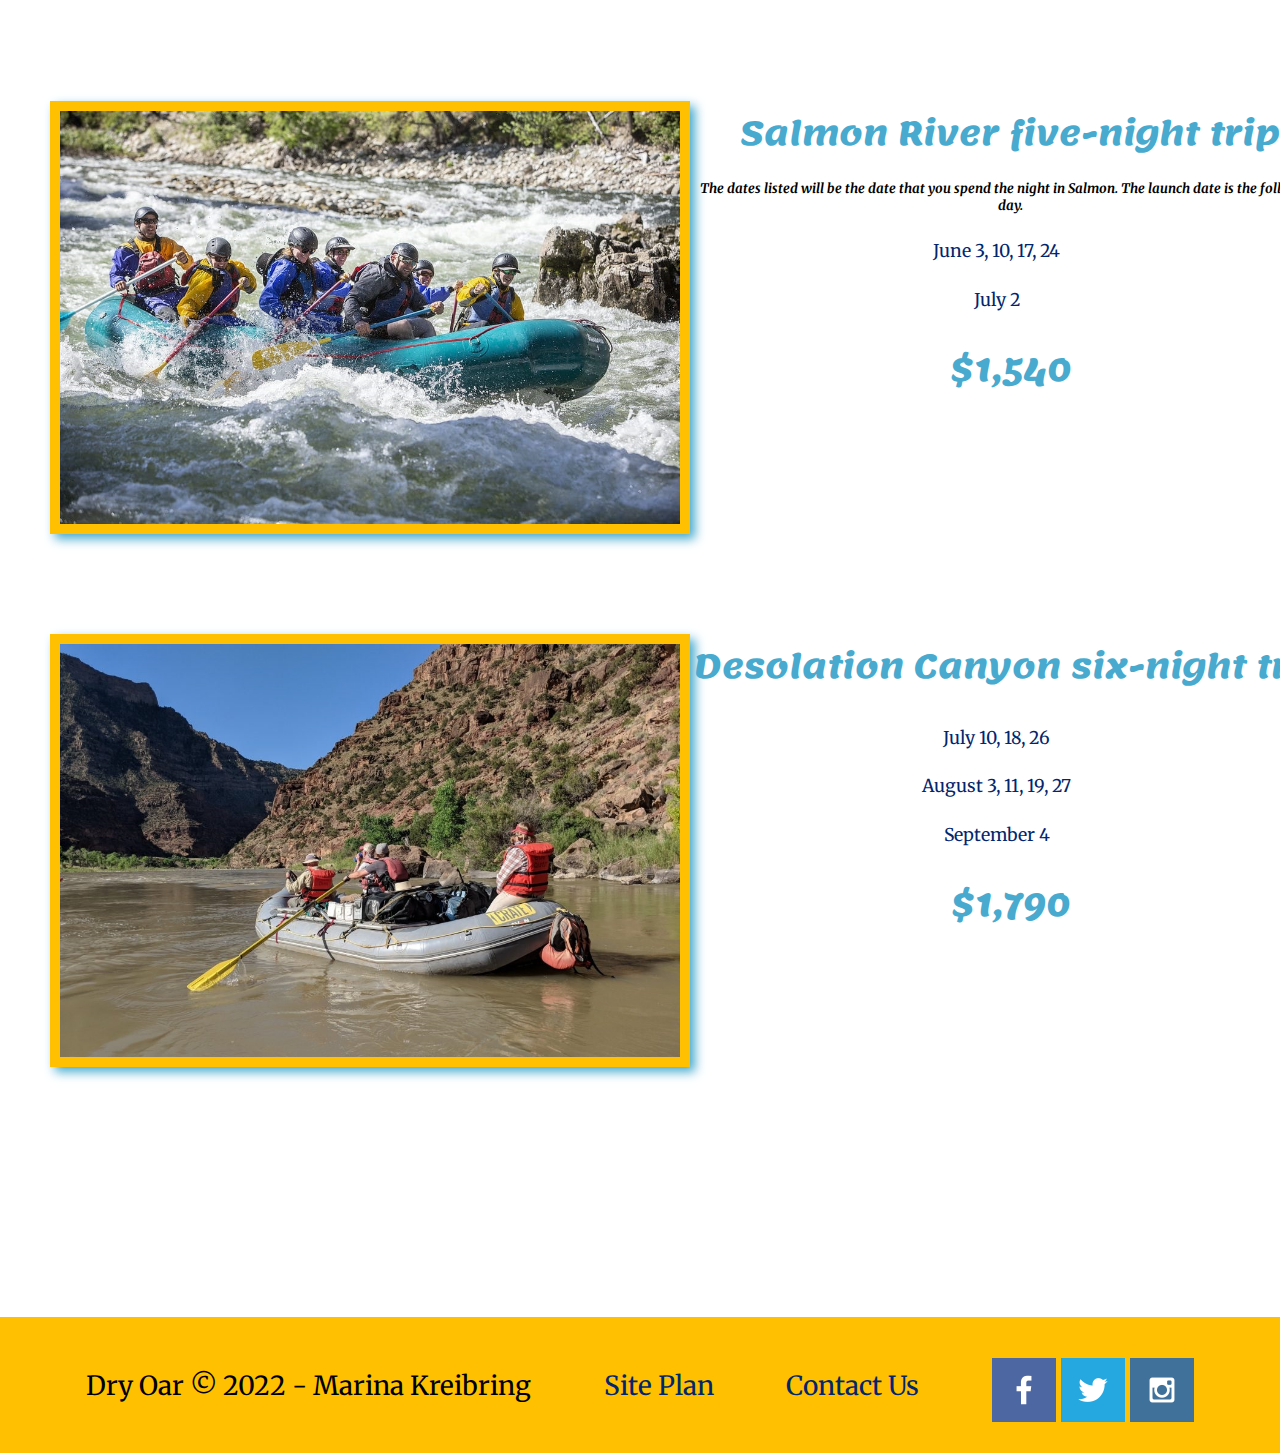
<file: wwr/rates-dates.html>
<!DOCTYPE html>
<html lang="en">
<head>
    <link type="text/css" rel="stylesheet" href="styles/style.css">
    <meta charset="UTF-8">
    <meta http-equiv="X-UA-Compatible" content="IE=edge">
    <meta name="viewport" content="width=device-width, initial-scale=1.0">
    <title>Whitewater Rafting Vacations | Dry Oar Boating | Rates and Dates</title>
</head>
<body>
    <div id="content">
        
        <header id="reg-background">
            <a id="logo_link" href="index.html">
                <img class="logo" src="images/logo.png" alt="Dry Oar logo">
            </a>
            <nav>
                <a href="index.html">Home</a>
                <a href="rates-dates.html">Rates/Dates</a>
                <a href="site-plan-rafting.html">Site Plan</a>
                <a href="contactus.html">Contact us</a>
            </nav>            
        </header>
        
        <main>
            <div id="rates-tytle">
                <h1>Prices and Dates for our 2016 Season</h1>
            </div>
            <section class="rates">
                <img class="rates-img" src="images/grand-canyon.jpg" alt="grand-canyon">
                <h2>Grand Canyon three-night trip</h2>
                <p>April 30</p>
                <p>May 13, 20, 27, 30</p>
                <p>June 3, 10, 17, 24, 28</p>
                <p>July 1, 8, 15, 22, 29</p>
                <p>August 5, 12, 19, 26</p>
                <p>September 9, 17</p>
                <h2>$1,475</h2>
            </section>
            <section class="rates">
                <img class="rates-img" src="images/marble-canyon.jpg" alt="marble-canyon">
                <h2>Grand Canyon six-night trip</h2>
                <h3>The dates listed will be the date that you spend the night in Marble Canyon. The launch date is the following day.</h3>
                <p>April 25 </p>
                <p>May 8, 15, 22, 25, 29</p>
                <p>June 5, 12, 19, 23, 26</p>
                <p>July 3, 10, 17, 24, 31</p>
                <p>August 7, 14, 21</p>
                <p>September 4, 12</p>
                <h2>$2,550</h2>
            </section>
            <section class="rates">
                <img class="rates-img" src="images/Salmon-River.jpg" alt="salmon-river">
                <h2>Salmon River five-night trip </h2>
                <h3>The dates listed will be the date that you spend the night in Salmon. The launch date is the following day.</h3>
                <p>June 3, 10, 17, 24</p>
                <p>July 2</p>
                <h2>$1,540</h2>
            </section>
            <section class="rates">
                <img class="rates-img" src="images/desolation-canyon.jpg" alt="desolation">
                <h2>Desolation Canyon six-night trip </h2>
                <p>July 10, 18, 26</p>
                <p>August 3, 11, 19, 27</p>
                <p>September 4</p>
                <h2>$1,790 </h2>
            </section>   
        </main>

        <footer>
            <p>Dry Oar &copy; 2022 - Marina Kreibring</p>
            <p><a href="site-plan-rafting.html">Site Plan</a></p>
            <p><a href="contactus.html">Contact Us</a></p>
            <div class="social">
                <a href="https://facebook.com" target="_blank">
                    <img src="images/facebook.png" alt="fb icon">
                </a>
                <a href="https://twitter.com" target="_blank">
                   <img src="images/twitter.png" alt="twitter icon">
                </a>
                <a href="https://instagram.com" target="_blank">
                    <img src="images/instagram.png" alt="instagram icon">
                </a>
            </div>
        </footer>
    </div>
</body>
</html>
</file>
<file: healing_hands/styles/style.css>
@import url('https://fonts.googleapis.com/css2?family=Abyssinica+SIL&family=Paprika&display=swap');
#content{
    max-width: 1600px;
    margin: 0 auto;
    font-size: 22px;
}
header{
    display: grid;
    grid-template-columns: 150px auto;
    background-color: #c8df8b;
}
nav{
    display: flex;
    justify-content: space-around;
}
nav a{
    text-align: center;
    color: #255277;
    text-decoration: none;
    font-family: "Abyssinica_SIL", serif, Helvetica;
    padding: 30px;
}
nav a:hover{
    background-color: #b4abb2;
    color: #eefac2;
}
.logo{
    width: 80px;
    border-radius: 40px;
}
#logo_link{
    padding-top: 5px;
    justify-self: center;
    align-self: center;
}
#home-grid{
    display: grid;
    grid-template-rows: 30px auto;
    grid-template-columns: 1fr;
    margin-top: 10px;
}
#home-pic{
    grid-column: 1/2;
    grid-row: 1/3;
    z-index: -1;
}
#home-img{
    width: 100%;
    box-sizing: border-box;
}
#home-msg{
    grid-column: 1/2;
    grid-row: 1/2;    
}
#home-msg h1{
    text-align: center;  
      
}
.home-title{
    color: #42a7d6;
    background-color: #eefac2;
    font-family: "Paprika", cursive, sans-serif;
    font-size: 1.8em;
    font-weight: bold;
    margin-top: 0;
}
.intro{
    display: block;
    margin-top: 30px;
    margin-bottom: 30px;
    height: max-content;
    padding: 30px;
    font-family: "Abyssinica SIL", serif, Helvetica;
    
    color: #255277;
    border-top: 10px solid #95c025;
    border-bottom: 10px solid #95c025;
}
.intro h1{
    text-align: center;
    color: #42a7d6;
}
.intro h2{
    text-align: center;
    font-family: "Paprika", cursive, sans-serif;
    color: #42a7d6;
}
.intro p{
    text-align: left;
}
#client-grid{
    display: grid;
    grid-template-columns: 150px auto 150px auto 150px;
    grid-template-rows: 100px 100px auto 100px 100px;
    
}
#background{
    grid-column: 1/6;
    grid-row: 1/6;
    background-color: #eefac2;
}
.client{
    grid-column: 2/4;
    grid-row: 2/5;
    height: 100%;
    width: 100%;
    box-sizing: border-box;
    box-shadow: 5px 5px 10px #95c025;
}
.msg{
    grid-column: 3/5;
    grid-row: 3/4;
    background-color: #42a7d6;
    box-shadow: 5px 5px 10px #95c025;
}

.msg h2{
    color: #eefac2;
    font-family: "Paprika", cursive, sans-serif;
    text-align: center;
    font-size: 1em;
}
.msg p{
    color: white;
    font-family: "Abyssinica SIL", serif, Helvetica;
    text-align: center;
    padding-left: 10px;
    padding-right: 10px;
}
.button-box{
text-align: center;
padding: 10px;
}
.about-me{
    background-color: #c8df8b;
    color: #255277;
    text-decoration: none;
    font-family: "Abyssinica SIL", serif, Helvetica;
    font-size: 18px;
    padding: 15px 30px;
    margin-top: 50px;
    border-radius: 5px;
}
.about-me:hover{
    background-color: #b4abb2;
    color: #eefac2
}

footer{
    background-color: #c8df8b;
    color: #255277;
    padding: 25px 50px;
    margin-top: 100px;
    display: flex;
    justify-content: space-around;
    align-items: center;
}
footer a{
    color: #255277;
    text-decoration: none;
    font-family: "Abyssinica SIL", serif, Helvetica;
}
footer a:hover{
    background-color: #b4abb2;
    color: #eefac2;
    font-family: "Abyssinica SIL", serif, Helvetica;
}
footer p{
    font-family: "Abyssinica SIL", serif, Helvetica;
    padding: 30px;
}
footer p a:hover{
    text-decoration: underline;
    font-family: "Abyssinica SIL", serif, Helvetica;
}
footer .social img{
    padding-top: 15px;
}
/* css for about me page - slide show */
*{box-sizing: border-box;}
.container {   
    position: relative;
    margin: auto;
    max-width: 1000px;
} 
  /* Hide the images by default */
.mySlides {
    display: none;
    
}
.mySlides img{
    border: #255277 solid 10px;
    width: 80%;
    
}
  
  /* Add a pointer when hovering over the thumbnail images */
.cursor {
    cursor: pointer;
}
  
  /* Next & previous buttons */
.prev, .next {
    cursor: pointer;
    position: absolute;
    top: 50%;
    width: auto;
    padding: 10px;
    margin-top: -50px;
    color: #255277;
    background-color: transparent;
    font-weight: bold;
    font-size: 50px;
    
    user-select: none;
    -webkit-user-select: none;
}
  
  /* Position the "next button" to the right */
.next {
    right: -50px;
    border-radius: 10px;
}
.prev{
    left: -50px;
    border-radius: 10px;
} 
  /* On hover, add a black background color with a little bit see-through */
.prev:hover, .next:hover {
    background-color: #c8df8b;
    
}
  
  /* Number text (1/13 etc) */
.numbertext {
    color: #f2f2f2;
    font-size: 12px;
    padding: 8px 12px;
    position: absolute;
    top: 0;
}
  
  /* Container for image text */
.caption-container {
    text-align: center;
    background-color: #222;
    padding: 2px 16px;
    color: white;
}
  
.row:after {
    content: "";
    display: table;
    clear: both;
}
  
  /* columns side by side */
.column {
    float: left;
    width: 7.5%;
}
  
  /* Add a transparency effect for thumnbail images */
.demo {
    opacity: 0.6;
}  
.active,
.demo:hover {
    opacity: 1;
}
/*css for contact me page*/
#contact-grid{
    display: grid;
    grid-template-columns: 150px auto 150px auto 150px;
    grid-template-rows: 100px 100px auto 100px 100px;
}
#cont-background{
    grid-column: 1/6;
    grid-row: 1/6;
    background-color: #eefac2;
}
.cont-msg{
    grid-column: 2/4;
    grid-row: 3/4;    
    background-color: #255277;
    box-shadow: 5px 5px 10px #95c025;
}
.contact{
    grid-column: 3/5;
    grid-row: 2/5; 
    box-shadow: 5px 5px 10px #95c025;
}
.messenger h2{
    text-align: center;
    padding: 50px;
    font-family:"Abyssinica SIL", serif, Helvetica;
    font-size: 1.5em;
    color: #255277;
}
#icon{
    display: flex;
    justify-content: space-around;
    align-items: center;
    margin-left: 500px;
    margin-right: 500px;
}

/*css for the form on contact me page*/
#form {
    /* Center the form on the page */
    margin: 50px auto;    
    width: 400px;
    /* Form outline */
    padding: 1em;
    border: 1px solid #ccc;
    border-radius: 1em;
}
  
ul {
    list-style: none;
    padding: 0;
    margin: 0;
}
  
#form li + li {
    margin-top: 1em;
}
  
label {
    /* Uniform size & alignment */
    display: inline-block;
    width: 90px;
    text-align: left;
    color: #eefac2;
    font-family: "Abyssinica SIL", serif, Helvetica;
}
  
input, textarea {
    /* To make sure that all text fields have the same font settings
       By default, textareas have a monospace font */
    font: 1em serif;
  
    /* Uniform text field size */
    width: 300px;
    box-sizing: border-box;
  
    /* Match form field borders */
    border: 1px solid #999;
}
  
input:focus, textarea:focus {
    /* Additional highlight for focused elements */
    border-color: #255277;
}
  
textarea {
    /* Align multiline text fields with their labels */
    vertical-align: top;
  
    /* Provide space to type some text */
    height: 5em;
}
  
.button {
    /* Align buttons with the text fields */
    padding-left: 90px; /* same size as the label elements */
}
  
button {
    /* This extra margin represent roughly the same space as the space
       between the labels and their text fields */
    margin-left: 0.5em;
}
#feedback {
    background-color: antiquewhite;
    position: absolute;
    top: 0;
    left: 0;
    right: 0;
    padding: .5em;
    /* make this element invisible until we are ready for it */
    display: none;      
}
.moveDown {
    margin-top: 3em;
}
</file>
<file: wwr/styles/style.css>
@import url('https://fonts.googleapis.com/css2?family=Lemonada:wght@700&family=Merriweather:wght@300&display=swap');

#content{
    max-width: 1600px;
    margin: 0 auto;
}
header{
    display: grid;
    grid-template-columns: 150px auto;
}
nav{
    display: flex;
    justify-content: space-around;
}
nav a{
    text-align: center;
    color: #fec001;
    text-decoration: none;
    font-family: Merriweather, Arial, sans-serif;
    padding: 35px;
}
nav a:hover{
    background-color: #48aace;
    color: white;
    font-family: Merriweather, Arial, sans-serif;
}
.logo{
    width: 80px;
    border-radius: 40px;
}
#logo_link{
    padding-top: 5px;
    justify-self: center;
    align-self: center;
}
.home-title{
    color: #fec001;
    font-family: Lemonada, Helvetica, sans-serif;
    font-size: 2em;
    margin-top: 10px;
}
h4{
    color: white;
}
h2{
    margin: 0;
}
#hero{
    display: grid;
    grid-template-columns: 1fr 3fr 1fr;
    margin-top: -100px;
}
#hero-box{
    grid-column: 1/4;
    grid-row: 1/3;
    z-index: -1;
}
#hero-msg{
    grid-column: 2/3;
    grid-row: 1/2;
    margin-top: 100px;
}
#hero-img{
    width: 100%;
}
#hero-msg h1, #hero-msg h4{
    text-align: center;    
}
.button-box{
    text-align: center;
    font-family: Merriweather, Arial, sans-serif;
}
main{
    text-align: center;
}
.home-grid{
    display: grid;
    grid-template-columns: 1fr 1fr 1fr 1fr 1fr 1fr 1fr 1fr 1fr 1fr;
}
.rivers-card{
    margin: 200px 0;
    grid-column: 2/4;
    grid-row: 2/3;
}
.camping-card{
    margin: 200px 0;
    grid-column: 5/7;
    grid-row: 2/3;
}
.rapids-card{
    margin: 200px 0;
    grid-column: 8/10;
    grid-row: 2/3;
}
.icon{
    width: 80px;
    padding-top: 10px;
}
.card-img{
    width: 100%;
    border: 10px solid #fec001;
    transition: transform .5s;
    box-shadow: 5px 5px 10px #48aace;
}
.card-img:hover{
    opacity: .6;
    transform: scale(1.1);
}
.msg{
    background-color: #276696;
    line-height: 1.5em;
    padding: 35px;
    grid-column: 6/10;
    grid-row: 6/7;
    box-shadow: 5px 5px 10px #fec001;
}
.msg h2{
    color: white;
    font-family: Lemonada, Helvetica, sans-serif;
}
.msg p{
    color: white;
    font-family: Merriweather, Arial, sans-serif;
    font-size: .8em;
    padding-bottom: 15px;
}
.mountains{
    width: 100%;
    grid-column: 2/7;
    grid-row: 5/8;
    box-shadow: 5px 5px 10px #fec001;
}
main section img{
    box-sizing: border-box;
}
#background{
    height: 725px;
    background-color: #48aace;
    grid-column: 1/11;
    grid-row: 4/9;
}
body{
    background-color:white;
    font-family: Merriweather, Arial, sans-serif;
    font-size: 22px;
    margin: 0;
    padding: 0;
}
.book, .join{
    background-color: #fec001;
    color: #02266e;
    text-decoration: none;
    font-family: Merriweather, Arial, sans-serif;
    font-size: 18px;
    padding: 15px 30px;
    margin-top: 50px;
    border-radius: 5px;
}
.book:hover, .join:hover{
    background-color: #48aace;
    color: white;
    font-family: Merriweather, Arial, sans-serif;
}
footer{
    background-color: #fec001;
    padding: 25px 50px;
    margin-top: 200px;
    display: flex;
    justify-content: space-around;
    align-items: center;
}
footer h3{
    color: white;
    font-family: Merriweather, Arial, sans-serif;
}
footer a{
    color: #02266e;
    text-decoration: none;
    font-family: Merriweather, Arial, sans-serif;
}
footer a:hover{
    background-color: #48aace;
    color: white;
    font-family: Merriweather, Arial, sans-serif;
}
footer p{
    font-size: 1.2em;
    font-family: Merriweather, Arial, sans-serif;
}
footer p a:hover{
    text-decoration: underline;
    font-family: Merriweather, Arial, sans-serif;
}
footer .social img{
    padding-top: 15px;
}
/* css for page rates */
#reg-background{
    background-color: #fec001;
}
#reg-background nav a{
    color: #02266e;
}
#reg-background nav a:hover{
    color: white;
}
#rates-tytle{
    margin-top: 100px;
    color: #276696;
    font-family: Lemonada, Helvetica, sans-serif;
    font-size: 1.5em;
}
.rates{
    display: inline-block;
    width: 100%;
    height: max-content;
    margin: 50px;
}
.rates-img{
    width: 50%;
    border: 10px solid #fec001;
    transition: transform .5s;
    box-shadow: 5px 5px 10px #48aace;
    float: left;
    
}
.rates-img:hover{
    opacity: .6;
    transform: scale(1.1);
}
.rates h2{
    color: #48aace;
    font-family: Lemonada, Helvetica, sans-serif;
    
}
.rates p{
    color: #02266e;
    font-family: Merriweather, Arial, sans-serif;
    font-size: .8em;
    margin: 1.5em;
}
.rates h3{
    font-family: Merriweather, Arial, sans-serif;
    font-size: .6em;
    font-style: italic;
}
/* scc for page rates end */
/* css for contact us form */
form {
    /* Center the form on the page */
    margin: 0 auto;
    width: 400px;
    /* Form outline */
    padding: 1em;
    border: 1px solid #ccc;
    border-radius: 1em;
  }
  
  ul {
    list-style: none;
    padding: 0;
    margin: 0;
  }
  
  form li + li {
    margin-top: 1em;
  }
  
  label {
    /* Uniform size & alignment */
    display: inline-block;
    width: 90px;
    text-align: right;
  }
  
  input,
  textarea {
    /* To make sure that all text fields have the same font settings
       By default, textareas have a monospace font */
    font: 1em sans-serif;
  
    /* Uniform text field size */
    width: 300px;
    box-sizing: border-box;
  
    /* Match form field borders */
    border: 1px solid #999;
  }
  
  input:focus,
  textarea:focus {
    /* Additional highlight for focused elements */
    border-color: #000;
  }
  
  textarea {
    /* Align multiline text fields with their labels */
    vertical-align: top;
  
    /* Provide space to type some text */
    height: 5em;
  }
  
  .button {
    /* Align buttons with the text fields */
    padding-left: 90px; /* same size as the label elements */
  }
  
  button {
    /* This extra margin represent roughly the same space as the space
       between the labels and their text fields */
    margin-left: 0.5em;
  }
  #feedback {
    background-color: antiquewhite;
    position: absolute;
    top: 0;
    left: 0;
    right: 0;
    padding: .5em;
    /* make this element invisible until we are ready for it */
    display: none;      
}
.moveDown {
    margin-top: 3em;
}
@media screen and (max-width: 900px) {
    #hero, .home-grid {
        display: block;
        height: auto;
    }
    nav, footer {
        flex-direction: column;
    }
    nav a {
        display: block;
        padding: 15px;
    }
    #hero {
        margin-top: 0;
    }
    #hero-msg {
        margin-top: 0;
    }
    #hero-msg h4 {
        display: none;
    }
    .home-title {
        font-size: 25px;
        color: #6f7364;
    }
    .rivers-card, .camping-card, .rapids-card { 
        margin: 50px auto;
        width: 60%;
    }
    #background {
        display: none;
    }
    .mountains, .msg {
        width: 80%;
        display: block;
        margin: 0 auto;
    }
    footer {
        margin-top: 25px;
    }
}
</file>
<file: positionstyles.css>
/* CSS - Name: "positionstyles.css" */
/* Activity 1 styles */
.content1 {
  /* This is the parent of the activity 1 boxes. */
  display: grid;
  grid-template-columns: 1fr 1fr;
  justify-items: center;
  grid-gap: 20px;
}
.red1 { 
  width: 100%; 
  height: 100px; 
  background-color: red; 
  grid-column: 1/3;
} 
.green1 {
  width: 200px; 
  height: 200px; 
  background-color: green; 
} 
.yellow1 {
  width: 200px; 
  height: 200px; 
  background-color: gold; 
} 
.blue1 {
  width: 100%; 
  height: 100px; 
  background-color: blue; 
  grid-column: 1/3;
} 
/* Activity 2 styles */ 
.content2 {
  /* This is the parent of the activity 2 boxes. */
  display: grid;
  grid-template-columns: 50px 50px 50px 50px 50px;
}
.red2 {
  width: 100px; 
  height: 100px; 
  background-color: red;
  grid-column: 1/3; 
  grid-row: 1/3;
} 
.green2 { 
  width: 100px; 
  height: 100px; 
  background-color: green; 
  grid-column: 2/4;
  grid-row: 2/4;
} 
.yellow2 {
  width: 100px; 
  height: 100px; 
  background-color: gold; 
  grid-column: 3/5;
  grid-row: 3/5;
} 
.blue2 {
  width: 100px; 
  height: 100px; 
  background-color: blue;
  grid-column: 4/6;
  grid-row: 4/6; 
} 
/* Activity 3 styles */ 
.content3 {
  /* This is the parent of the activity 3 boxes. */
  display: grid;
  grid-template-columns: 1fr 1fr;
  grid-column-gap: 100px;
}
.red3 {
  width: 100%; 
  height: 100px; 
  background-color: red; 
  grid-column: 1/3;
} 
.green3 {
  width: 100%; 
  height: 200px; 
  background-color: green;  
} 
.yellow3 {
  width: 100%; 
  height: 200px; 
  background-color: gold; 
} 
.blue3 {
  width: 100%;
  height: 100px; 
  background-color: blue; 
  grid-column: 1/3;
} 
/* Activity 4 styles */ 
.content4 {
  /* This is the parent of the activity 4 boxes. */
  display: grid;
  grid-template-columns: 1fr 1fr;
  height: 400px;
}
.red4 {
  width: 100%; 
  height: 100%; 
  background-color: red; 
  grid-row: 1/4;
} 
.green4 {
  width: 100%; 
  height: 100%; 
  background-color: green; 
} 
.yellow4 {
  width: 100%; 
  height: 100%; 
  background-color: gold; 
} 
.blue4 {
  width: 100%; 
  height: 100%; 
  background-color: blue; 
} 
/* Activity 5 styles */ 
.content5 {
  /* This is the parent of the activity 5 boxes. */
  height: 400px;
}
.red5 { 
  width: 100%; 
  height: 100px; 
  background-color: red; 
} 
.green5 { 
  width: 200px; 
  height: 200px; 
  background-color: green; 
  float: left;
} 
.yellow5 {
  width: 100%; 
  height: 300px; 
  background-color: gold; 
} 
.blue5 {
  width: 100%; 
  height: 100px; 
  background-color: blue; 
} 
/* Activity 6 styles */ 
.content6 {
  /* This is the parent of the activity 6 boxes. */
  display: grid;
  grid-template-columns: 50px 50px 50px 50px 50px 50px;
}
.red6 {
  width: 200px;
  height: 100px; 
  background-color: red; 
  grid-column: 1/5;
  grid-row: 1/3;
  z-index: -1;
} 
.green6 {
  width: 100px; 
  height: 100px; 
  background-color: green; 
  grid-column: 1/3;
  grid-row: 5/7;
  z-index: 1;
} 
.yellow6 {
  width: 100px; 
  height: 200px; 
  background-color: gold; 
  grid-column: 5/7;
  grid-row: 3/7;
  z-index: 1;
} 
.blue6 {
  width: 200px; 
  height: 200px; 
  background-color: blue; 
  grid-column: 2/6;
  grid-row: 2/6;
  z-index: -1;
} 


/* Do not make any changes below here */
.activity {
  width: 70%; 
  margin: 20px auto; 
  font-family: Arial, sans-serif; 
  border: 1px solid black; 
  padding: 10px; 
  clear:both; 
  overflow: auto;
} 

.hint {
  border: 1px solid grey;
  background: #e0e0e0;
  padding: .5em;
  position: relative;
  margin: 1em 0;
}
.hint h3 {
  margin: 0;
}
.hint:hover {
  background: #d0d0d0;
}
.hint > div {
  display: none;
}

.hint input[type=checkbox] {
  position: absolute;
  width: 100%;
  height: 100%;
  opacity: 0;
  z-index: 1;
  cursor: pointer;
}

.hint input[type=checkbox]:checked ~ div {
  display: block;
}

.hint i {
  position: absolute;
  transform: translate(-6px, 0);
  margin-top: 16px;
  right: 10px;
  top: -3px;
}
.hint i:before, .hint i:after {
  content: "";
  position: absolute;
  background-color: black;
  width: 3px;
  height: 9px;
}
.hint i:before {
  transform: translate(2px, 0) rotate(45deg);
}
.hint i:after {
  transform: translate(-2px, 0) rotate(-45deg);
}

.hint input[type=checkbox]:checked ~ i:before {
  transform: translate(-2px, 0) rotate(45deg);
}
.hint input[type=checkbox]:checked ~ i:after {
  transform: translate(2px, 0) rotate(-45deg);
}
.hint a {
  position: relative;
  z-index: 1;
}
</file>
<file: healing_hands/styles/site-plan.css>
/* if you are using any Google fonts change the font names below to your fonts. 
Any spaces in your font name should be replaced with a +. 
Fonts are separated by a | */
@import url('https://fonts.googleapis.com/css2?family=Abyssinica+SIL&family=Paprika&display=swap');

:root {
  /* change the values below to your colors from your palette */
  --primary-color: #42a7d6 ;
  --secondary-color: #255277 ;
  --accent1-color: #95c025;
  --accent2-color: #eefac2;

  /* change the values below to your chosen font(s) */
  --heading-font: "Paprika", cursive, sans-serif;
  --paragraph-font: "Abyssinica SIL", serif; Helvetica;

  /* these colors below should be chosen from among your palette colors above */
  --headline-color-on-white: #42a7d6;  /* headlines on a white background */ 
  --headline-color-on-color: white; /* headlines on a colored background */ 
  --paragraph-color-on-white: #255277; /* paragraph text on a white background */ 
  --paragraph-color-on-color: #eefac2; /* paragraph text on a colored background */ 
  --paragraph-background-color: #42a7d6 ;
  --nav-link-color: #255277;
  --nav-background-color: #c8df8b;
  --nav-hover-link-color: #eefac2;
  --nav-hover-background-color: #b4abb2;
}


/*  Look around below...but DON'T CHANGE ANYTHING! */

body {
  max-width: 1200px;
  margin: 0 auto;
  padding: 4em;
  font-size: 18px;
  text-align: center;
}
img {
  display: block;
  margin: 0 auto;
}
h1, h2, h3, h4, h5, h6 {
  font-family: var(--heading-font);
  color: var(--headline-color-on-white);
}
h2 {
  text-align: center;
}
hr {
  height: 3px;
  margin: 35px 0;
  background: var(--accent1-color);
}
header {
  padding: 1em;
  text-align: center;
  color: var(--paragraph-color-on-color);
  background-color: var(--paragraph-background-color);
}
header > h1, header > h2 {
  color: var(--headline-color-on-color);
}

p {
  font-family: var(--paragraph-font);
  color: var(--paragraph-color);
  padding: 1em;
}
.colors {
  width: 100%;
  min-width: 350px;
  margin: 30px auto;
  text-align: center;
}
.colors th {
  background-color: #999;
}
.colors td{
  width: 25%;
  height: 3em;
}

.primary {
  background-color: var(--primary-color);
}
.secondary {
  background-color: var(--secondary-color);
}
.accent1 {
  background-color: var(--accent1-color);
}
.accent2{
  background-color: var(--accent2-color);
}

p.colored {
  background-color: var(--paragraph-background-color);
  color: var(--paragraph-color-on-color);
}

nav {
  background-color: var(--nav-background-color);
  line-height: 3em;
  text-align: center;
  font-size: 1.2em;
}
nav  {
  list-style-type: none;
  display: flex;

}
nav a {
  padding:1em;
  min-width: 120px;
  text-decoration: none;
  padding: 10px;

}
nav a:link, nav a:visited {
  color: var(--nav-link-color);
}
nav a:hover {
  color: var(--nav-hover-link-color);
  background-color: var(--nav-hover-background-color);
}

.sitemap {
  display: grid;
  justify-content: center;

  grid-template-columns: repeat(6, 15%);
  grid-template-rows: 3em 1.5em 1.5em 3em;
  grid-template-areas: ". . home home . ."
    ". . . top . ."
    ". left left right right ."
    "page2 page2 . . page3 page3";
}
.sitemap > div {

  text-align: center;

}
.sm-home {
  grid-area: home;
  background-color: #ccc;
  line-height: 3em;
}
.sm-page2 {
  grid-area: page2;
  background-color: #ccc;
  line-height: 3em;
}
.sm-page3 {
  grid-area: page3;
  background-color: #ccc;
  line-height: 3em;
}

.top {
  grid-area: top;
  border-left: 1px solid;
}

.left {
  grid-area: left;
  border-top: 1px solid;
  border-left: 1px solid;
}

.right {
  grid-area: right;
  border-top: 1px solid;
  border-right: 1px solid;
}
</file>
